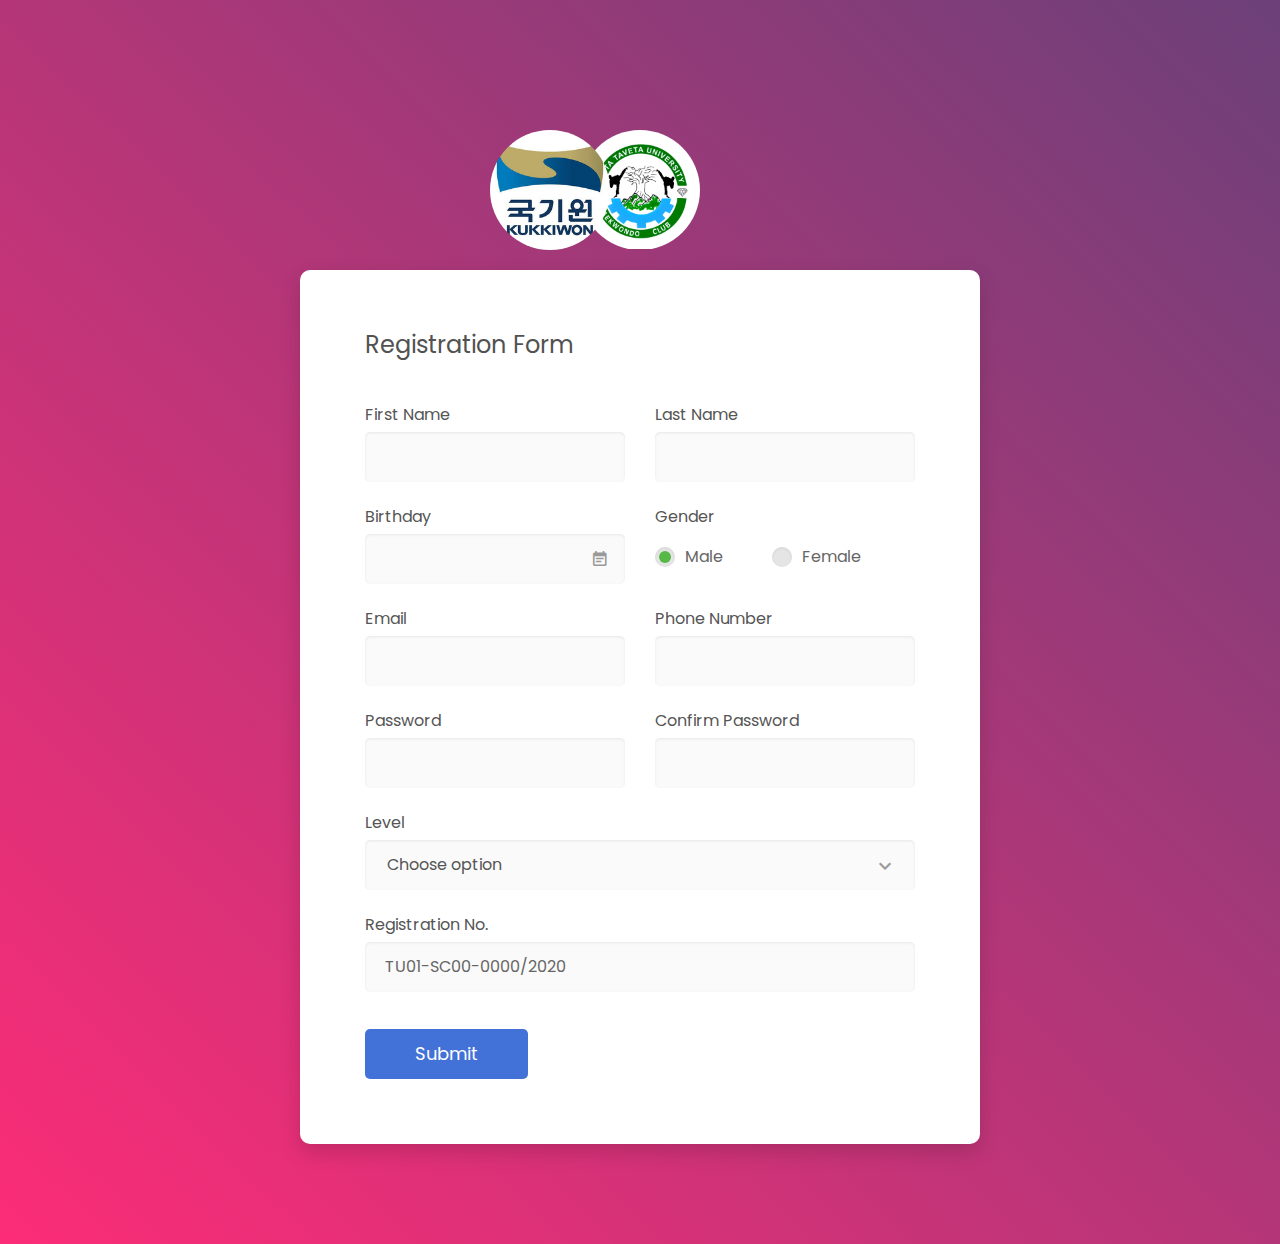
<file: signup.html>
<!DOCTYPE html>
<html lang="en">

<head>
    <!-- Required meta tags-->
    <meta charset="UTF-8">
    <meta name="viewport" content="width=device-width, initial-scale=1, shrink-to-fit=no">
    <meta name="description" content="Colorlib Templates">
    <meta name="author" content="Colorlib">
    <meta name="keywords" content="Colorlib Templates">

    <!-- Title Page-->
    <title>TTU Taekwondo</title>

    <!-- Icons font CSS-->
    <link href="assets/vendor/mdi-font/css/material-design-iconic-font.min.css" rel="stylesheet" media="all">
    <link href="assets/vendor/font-awesome-4.7/css/font-awesome.min.css" rel="stylesheet" media="all">
    <!-- Font special for pages-->
    <link
        href="https://fonts.googleapis.com/css?family=Poppins:100,100i,200,200i,300,300i,400,400i,500,500i,600,600i,700,700i,800,800i,900,900i"
        rel="stylesheet">

    <!-- Vendor CSS-->
    <link href="assets/vendor/select2/select2.min.css" rel="stylesheet" media="all">
    <link href="assets/vendor/datepicker/daterangepicker.css" rel="stylesheet" media="all">
    <!-- favicon -->
    <link rel="icon" type="image/png" href="assets/images/red-head-gear.png" />
    <!-- Main CSS-->
    <link href="assets/css/main.css" rel="stylesheet" media="all">
</head>

<body>
    <div class="page-wrapper bg-gra-02 p-t-130 p-b-100 font-poppins">
        <div class="wrapper wrapper--w680">
            <div style="margin-bottom: 20px;">
                <div class="login100-form-avatar" style="position: absolute; margin-left: 190px;">
                    <img src="assets/images/kukiwon.jpeg" alt="AVATAR">
                </div>
                <div class="login100-form-avatar" style=" z-index: 1;">
                    <img src="assets/images/avartar.jpg">
                </div>
            </div>
            <div class="card card-4">
                <div class="card-body">
                    <h2 class="title">Registration Form</h2>
                    <form action="insert.php" method="post">
                        <div class="row row-space">
                            <div class="col-2">
                                <div class="input-group">
                                    <label class="label">first name</label>
                                    <input class="input--style-4" type="text" name="first_name">
                                </div>
                            </div>
                            <div class="col-2">
                                <div class="input-group">
                                    <label class="label">last name</label>
                                    <input class="input--style-4" type="text" name="last_name">
                                </div>
                            </div>
                        </div>
                        <div class="row row-space">
                            <div class="col-2">
                                <div class="input-group">
                                    <label class="label">Birthday</label>
                                    <div class="input-group-icon">
                                        <input class="input--style-4 js-datepicker" type="text" name="birthday">
                                        <i class="zmdi zmdi-calendar-note input-icon js-btn-calendar"></i>
                                    </div>
                                </div>
                            </div>
                            <div class="col-2">
                                <div class="input-group">
                                    <label class="label">Gender</label>
                                    <div class="p-t-10">
                                        <label class="radio-container m-r-45">Male
                                            <input type="radio" checked="checked" name="gender">
                                            <span class="checkmark"></span>
                                        </label>
                                        <label class="radio-container">Female
                                            <input type="radio" name="gender">
                                            <span class="checkmark"></span>
                                        </label>
                                    </div>
                                </div>
                            </div>
                        </div>
                        <div class="row row-space">
                            <div class="col-2">
                                <div class="input-group">
                                    <label class="label">Email</label>
                                    <input class="input--style-4" type="email" name="email">
                                </div>
                            </div>
                            <div class="col-2">
                                <div class="input-group">
                                    <label class="label">Phone Number</label>
                                    <input class="input--style-4" type="text" name="phone">
                                </div>
                            </div>
                            <div class="col-2">
                                <div class="input-group">
                                    <label class="label">Password</label>
                                    <input class="input--style-4" type="password" name="password" required>
                                </div>
                            </div>
                            <div class="col-2">
                                <div class="input-group">
                                    <label class="label"> Confirm Password</label>
                                    <input class="input--style-4" type="password" name="cpassword" required>
                                </div>
                            </div>
                        </div>
                        <div class="input-group">
                            <label class="label">Level</label>
                            <div class="rs-select2 js-select-simple select--no-search">
                                <select name="Level">
                                    <option disabled="disabled" selected="selected">Choose option</option>
                                    <option>Beginner</option>
                                    <option>Itermediate</option>
                                    <option>Advance</option>
                                </select>
                                <div class="select-dropdown"></div>
                            </div>
                        </div>
                        <div class="input-group">
                            <label class="label">Registration No.</label>
                            <input class="input--style-4" type="text" name="registration_number" placeholder="TU01-SC00-0000/2020" required>
                        </div>
                        <div class="p-t-15 text-center">
                            <button class="btn btn--radius-2 btn--blue" type="submit">Submit</button>
                        </div>
                    </form>
                </div>
            </div>
        </div>
    </div>

    <!-- Jquery JS-->
    <script src="assets/vendor/jquery/jquery.min.js"></script>
    <!-- Vendor JS-->
    <script src="assets/vendor/select2/select2.min.js"></script>
    <script src="assets/vendor/datepicker/moment.min.js"></script>
    <script src="assets/vendor/datepicker/daterangepicker.js"></script>

    <!-- Main JS-->
    <script src="assets/js/global.js"></script>

</body><!-- This templates was made by Colorlib (https://colorlib.com) -->

</html>
<!-- end document-->
</file>
<file: assets/vendor/datepicker/daterangepicker.css>
.daterangepicker {
  position: absolute;
  color: inherit;
  background-color: #fff;
  border-radius: 4px;
  width: 278px;
  padding: 4px;
  margin-top: 1px;
  top: 100px;
  left: 20px;
  /* Calendars */ }
  .daterangepicker:before, .daterangepicker:after {
    position: absolute;
    display: inline-block;
    border-bottom-color: rgba(0, 0, 0, 0.2);
    content: ''; }
  .daterangepicker:before {
    top: -7px;
    border-right: 7px solid transparent;
    border-left: 7px solid transparent;
    border-bottom: 7px solid #ccc; }
  .daterangepicker:after {
    top: -6px;
    border-right: 6px solid transparent;
    border-bottom: 6px solid #fff;
    border-left: 6px solid transparent; }
  .daterangepicker.opensleft:before {
    right: 9px; }
  .daterangepicker.opensleft:after {
    right: 10px; }
  .daterangepicker.openscenter:before {
    left: 0;
    right: 0;
    width: 0;
    margin-left: auto;
    margin-right: auto; }
  .daterangepicker.openscenter:after {
    left: 0;
    right: 0;
    width: 0;
    margin-left: auto;
    margin-right: auto; }
  .daterangepicker.opensright:before {
    left: 9px; }
  .daterangepicker.opensright:after {
    left: 10px; }
  .daterangepicker.dropup {
    margin-top: -5px; }
    .daterangepicker.dropup:before {
      top: initial;
      bottom: -7px;
      border-bottom: initial;
      border-top: 7px solid #ccc; }
    .daterangepicker.dropup:after {
      top: initial;
      bottom: -6px;
      border-bottom: initial;
      border-top: 6px solid #fff; }
  .daterangepicker.dropdown-menu {
    max-width: none;
    z-index: 3001; }
  .daterangepicker.single .ranges, .daterangepicker.single .calendar {
    float: none; }
  .daterangepicker.show-calendar .calendar {
    display: block; }
  .daterangepicker .calendar {
    display: none;
    max-width: 270px;
    margin: 4px; }
    .daterangepicker .calendar.single .calendar-table {
      border: none; }
    .daterangepicker .calendar th, .daterangepicker .calendar td {
      white-space: nowrap;
      text-align: center;
      min-width: 32px; }
  .daterangepicker .calendar-table {
    border: 1px solid #fff;
    padding: 4px;
    border-radius: 4px;
    background-color: #fff; }
  .daterangepicker table {
    width: 100%;
    margin: 0; }
  .daterangepicker td, .daterangepicker th {
    text-align: center;
    width: 20px;
    height: 20px;
    border-radius: 4px;
    border: 1px solid transparent;
    white-space: nowrap;
    cursor: pointer; }
    .daterangepicker td.available:hover, .daterangepicker th.available:hover {
      background-color: #eee;
      border-color: transparent;
      color: inherit; }
    .daterangepicker td.week, .daterangepicker th.week {
      font-size: 80%;
      color: #ccc; }
  .daterangepicker td.off, .daterangepicker td.off.in-range, .daterangepicker td.off.start-date, .daterangepicker td.off.end-date {
    background-color: #fff;
    border-color: transparent;
    color: #999; }
  .daterangepicker td.in-range {
    background-color: #ebf4f8;
    border-color: transparent;
    color: #000;
    border-radius: 0; }
  .daterangepicker td.start-date {
    border-radius: 4px 0 0 4px; }
  .daterangepicker td.end-date {
    border-radius: 0 4px 4px 0; }
  .daterangepicker td.start-date.end-date {
    border-radius: 4px; }
  .daterangepicker td.active, .daterangepicker td.active:hover {
    background-color: #357ebd;
    border-color: transparent;
    color: #fff; }
  .daterangepicker th.month {
    width: auto; }
  .daterangepicker td.disabled, .daterangepicker option.disabled {
    color: #999;
    cursor: not-allowed;
    text-decoration: line-through; }
  .daterangepicker select.monthselect, .daterangepicker select.yearselect {
    font-size: 12px;
    padding: 1px;
    height: auto;
    margin: 0;
    cursor: default; }
  .daterangepicker select.monthselect {
    margin-right: 2%;
    width: 56%; }
  .daterangepicker select.yearselect {
    width: 40%; }
  .daterangepicker select.hourselect, .daterangepicker select.minuteselect, .daterangepicker select.secondselect, .daterangepicker select.ampmselect {
    width: 50px;
    margin-bottom: 0; }
  .daterangepicker .input-mini {
    border: 1px solid #ccc;
    border-radius: 4px;
    color: #555;
    height: 30px;
    line-height: 30px;
    display: block;
    vertical-align: middle;
    margin: 0 0 5px 0;
    padding: 0 6px 0 28px;
    width: 100%; }
    .daterangepicker .input-mini.active {
      border: 1px solid #08c;
      border-radius: 4px; }
  .daterangepicker .daterangepicker_input {
    position: relative; }
    .daterangepicker .daterangepicker_input i {
      position: absolute;
      left: 8px;
      top: 8px; }
  .daterangepicker.rtl .input-mini {
    padding-right: 28px;
    padding-left: 6px; }
  .daterangepicker.rtl .daterangepicker_input i {
    left: auto;
    right: 8px; }
  .daterangepicker .calendar-time {
    text-align: center;
    margin: 5px auto;
    line-height: 30px;
    position: relative;
    padding-left: 28px; }
    .daterangepicker .calendar-time select.disabled {
      color: #ccc;
      cursor: not-allowed; }

.ranges {
  font-size: 11px;
  float: none;
  margin: 4px;
  text-align: left; }
  .ranges ul {
    list-style: none;
    margin: 0 auto;
    padding: 0;
    width: 100%; }
  .ranges li {
    font-size: 13px;
    background-color: #f5f5f5;
    border: 1px solid #f5f5f5;
    border-radius: 4px;
    color: #08c;
    padding: 3px 12px;
    margin-bottom: 8px;
    cursor: pointer; }
    .ranges li:hover {
      background-color: #08c;
      border: 1px solid #08c;
      color: #fff; }
    .ranges li.active {
      background-color: #08c;
      border: 1px solid #08c;
      color: #fff; }

/*  Larger Screen Styling */
@media (min-width: 564px) {
  .daterangepicker {
    width: auto; }
    .daterangepicker .ranges ul {
      width: 160px; }
    .daterangepicker.single .ranges ul {
      width: 100%; }
    .daterangepicker.single .calendar.left {
      clear: none; }
    .daterangepicker.single.ltr .ranges, .daterangepicker.single.ltr .calendar {
      float: left; }
    .daterangepicker.single.rtl .ranges, .daterangepicker.single.rtl .calendar {
      float: right; }
    .daterangepicker.ltr {
      direction: ltr;
      text-align: left; }
      .daterangepicker.ltr .calendar.left {
        clear: left;
        margin-right: 0; }
        .daterangepicker.ltr .calendar.left .calendar-table {
          border-right: none;
          border-top-right-radius: 0;
          border-bottom-right-radius: 0; }
      .daterangepicker.ltr .calendar.right {
        margin-left: 0; }
        .daterangepicker.ltr .calendar.right .calendar-table {
          border-left: none;
          border-top-left-radius: 0;
          border-bottom-left-radius: 0; }
      .daterangepicker.ltr .left .daterangepicker_input {
        padding-right: 12px; }
      .daterangepicker.ltr .calendar.left .calendar-table {
        padding-right: 12px; }
      .daterangepicker.ltr .ranges, .daterangepicker.ltr .calendar {
        float: left; }
    .daterangepicker.rtl {
      direction: rtl;
      text-align: right; }
      .daterangepicker.rtl .calendar.left {
        clear: right;
        margin-left: 0; }
        .daterangepicker.rtl .calendar.left .calendar-table {
          border-left: none;
          border-top-left-radius: 0;
          border-bottom-left-radius: 0; }
      .daterangepicker.rtl .calendar.right {
        margin-right: 0; }
        .daterangepicker.rtl .calendar.right .calendar-table {
          border-right: none;
          border-top-right-radius: 0;
          border-bottom-right-radius: 0; }
      .daterangepicker.rtl .left .daterangepicker_input {
        padding-left: 12px; }
      .daterangepicker.rtl .calendar.left .calendar-table {
        padding-left: 12px; }
      .daterangepicker.rtl .ranges, .daterangepicker.rtl .calendar {
        text-align: right;
        float: right; } }
@media (min-width: 730px) {
  .daterangepicker .ranges {
    width: auto; }
  .daterangepicker.ltr .ranges {
    float: left; }
  .daterangepicker.rtl .ranges {
    float: right; }
  .daterangepicker .calendar.left {
    clear: none !important; } }
</file>
<file: assets/css/main.css>
/* ========================sign up */

/* ==========================================================================
   #FONT
   ========================================================================== */
   .font-robo {
    font-family: "Roboto", "Arial", "Helvetica Neue", sans-serif;
  }
  
  .font-poppins {
    font-family: "Poppins", "Arial", "Helvetica Neue", sans-serif;
  }
  
  /* ==========================================================================
     #GRID
     ========================================================================== */
  .row {
    display: -webkit-box;
    display: -webkit-flex;
    display: -moz-box;
    display: -ms-flexbox;
    display: flex;
    -webkit-flex-wrap: wrap;
    -ms-flex-wrap: wrap;
    flex-wrap: wrap;
  }
  * { 
    margin: 0;
    padding: 0;
    box-sizing: border-box;
}
  .row-space {
    -webkit-box-pack: justify;
    -webkit-justify-content: space-between;
    -moz-box-pack: justify;
    -ms-flex-pack: justify;
    justify-content: space-between;
  }
  
  .col-2 {
    width: -webkit-calc((100% - 30px) / 2);
    width: -moz-calc((100% - 30px) / 2);
    width: calc((100% - 30px) / 2);
  }
  
  @media (max-width: 767px) {
    .col-2 {
      width: 100%;
    }
  }
  
  /* ==========================================================================
     #BOX-SIZING
     ========================================================================== */
  /**
   * More sensible default box-sizing:
   * css-tricks.com/inheriting-box-sizing-probably-slightly-better-best-practice
   */
  html {
    -webkit-box-sizing: border-box;
    -moz-box-sizing: border-box;
    box-sizing: border-box;
  }
  
  * {
    padding: 0;
    margin: 0;
  }
  
  *, *:before, *:after {
    -webkit-box-sizing: inherit;
    -moz-box-sizing: inherit;
    box-sizing: inherit;
  }
  
  /* ==========================================================================
     #RESET
     ========================================================================== */
  /**
   * A very simple reset that sits on top of Normalize.css.
   */
  body,
  h1, h2, h3, h4, h5, h6,
  blockquote, p, pre,
  dl, dd, ol, ul,
  figure,
  hr,
  fieldset, legend {
    margin: 0;
    padding: 0;
  }
  
  /**
   * Remove trailing margins from nested lists.
   */
  li > ol,
  li > ul {
    margin-bottom: 0;
  }
  
  /**
   * Remove default table spacing.
   */
  table {
    border-collapse: collapse;
    border-spacing: 0;
  }
  
  /**
   * 1. Reset Chrome and Firefox behaviour which sets a `min-width: min-content;`
   *    on fieldsets.
   */
  fieldset {
    min-width: 0;
    /* [1] */
    border: 0;
  }
  
  button {
    outline: none;
    background: none;
    border: none;
  }
  
  /* ==========================================================================
     #PAGE WRAPPER
     ========================================================================== */
  .page-wrapper {
    min-height: 100vh;
  }
  
  body {
    font-family: "Poppins", "Arial", "Helvetica Neue", sans-serif;
    font-weight: 400;
    font-size: 14px;
  }
  
  h1, h2, h3, h4, h5, h6 {
    font-weight: 400;
  }
  
  h1 {
    font-size: 36px;
  }
  
  h2 {
    font-size: 30px;
  }
  
  h3 {
    font-size: 24px;
  }
  
  h4 {
    font-size: 18px;
  }
  
  h5 {
    font-size: 15px;
  }
  
  h6 {
    font-size: 13px;
  }
  
  /* ==========================================================================
     #BACKGROUND
     ========================================================================== */
  .bg-blue {
    background: #2c6ed5;
  }
  
  .bg-red {
    background: #fa4251;
  }
  
  .bg-gra-01 {
    background: -webkit-gradient(linear, left bottom, left top, from(#fbc2eb), to(#a18cd1));
    background: -webkit-linear-gradient(bottom, #fbc2eb 0%, #a18cd1 100%);
    background: -moz-linear-gradient(bottom, #fbc2eb 0%, #a18cd1 100%);
    background: -o-linear-gradient(bottom, #fbc2eb 0%, #a18cd1 100%);
    background: linear-gradient(to top, #fbc2eb 0%, #a18cd1 100%);
  }
  
  .bg-gra-02 {
    background: -webkit-gradient(linear, left bottom, right top, from(#fc2c77), to(#6c4079));
    background: -webkit-linear-gradient(bottom left, #fc2c77 0%, #6c4079 100%);
    background: -moz-linear-gradient(bottom left, #fc2c77 0%, #6c4079 100%);
    background: -o-linear-gradient(bottom left, #fc2c77 0%, #6c4079 100%);
    background: linear-gradient(to top right, #fc2c77 0%, #6c4079 100%);
  }
  
  /* ==========================================================================
     #SPACING
     ========================================================================== */
  .p-t-100 {
    padding-top: 100px;
  }
  
  .p-t-130 {
    padding-top: 130px;
  }
  
  .p-t-180 {
    padding-top: 180px;
  }
  
  .p-t-20 {
    padding-top: 20px;
  }
  
  .p-t-15 {
    padding-top: 15px;
  }
  
  .p-t-10 {
    padding-top: 10px;
  }
  
  .p-t-30 {
    padding-top: 30px;
  }
  
  .p-b-100 {
    padding-bottom: 100px;
  }
  
  .m-r-45 {
    margin-right: 45px;
  }
  
  /* ==========================================================================
     #WRAPPER
     ========================================================================== */
  .wrapper {
    margin: 0 auto;
  }
  
  .wrapper--w960 {
    max-width: 960px;
  }
  
  .wrapper--w780 {
    max-width: 780px;
  }
  
  .wrapper--w680 {
    max-width: 680px;
  }
  
  /* ==========================================================================
     #BUTTON
     ========================================================================== */
  .btn {
    display: inline-block;
    line-height: 50px;
    padding: 0 50px;
    -webkit-transition: all 0.4s ease;
    -o-transition: all 0.4s ease;
    -moz-transition: all 0.4s ease;
    transition: all 0.4s ease;<link rel="stylesheet" href="assets/images/red-head-gear.png">
    cursor: pointer;
    font-size: 18px;
    color: #fff;
    font-family: "Poppins", "Arial", "Helvetica Neue", sans-serif;
  }
  
  .btn--radius {
    -webkit-border-radius: 3px;
    -moz-border-radius: 3px;
    border-radius: 3px;
  }
  
  .btn--radius-2 {
    -webkit-border-radius: 5px;
    -moz-border-radius: 5px;
    border-radius: 5px;
  }
  
  .btn--pill {
    -webkit-border-radius: 20px;
    -moz-border-radius: 20px;
    border-radius: 20px;
  }
  
  .btn--green {
    background: #57b846;
  }
  
  .btn--green:hover {
    background: #4dae3c;
  }
  
  .btn--blue {
    background: #4272d7;
  }
  
  .btn--blue:hover {
    background: #3868cd;
  }
  
  /* ==========================================================================
     #DATE PICKER
     ========================================================================== */
  td.active {
    background-color: #2c6ed5;
  }
  
  input[type="date" i] {
    padding: 14px;
  }
  
  .table-condensed td, .table-condensed th {
    font-size: 14px;
    font-family: "Roboto", "Arial", "Helvetica Neue", sans-serif;
    font-weight: 400;
  }
  
  .daterangepicker td {
    width: 40px;
    height: 30px;
  }
  
  .daterangepicker {
    border: none;
    -webkit-box-shadow: 0px 8px 20px 0px rgba(0, 0, 0, 0.15);
    -moz-box-shadow: 0px 8px 20px 0px rgba(0, 0, 0, 0.15);
    box-shadow: 0px 8px 20px 0px rgba(0, 0, 0, 0.15);
    display: none;
    border: 1px solid #e0e0e0;
    margin-top: 5px;
  }
  
  .daterangepicker::after, .daterangepicker::before {
    display: none;
  }
  
  .daterangepicker thead tr th {
    padding: 10px 0;
  }
  
  .daterangepicker .table-condensed th select {
    border: 1px solid #ccc;
    -webkit-border-radius: 3px;
    -moz-border-radius: 3px;
    border-radius: 3px;
    font-size: 14px;
    padding: 5px;
    outline: none;
  }
  
  /* ==========================================================================
     #FORM
     ========================================================================== */
  input {
    outline: none;
    margin: 0;
    border: none;
    -webkit-box-shadow: none;
    -moz-box-shadow: none;
    box-shadow: none;
    width: 100%;
    font-size: 14px;
    font-family: inherit;
  }
  
  .input--style-4 {
    line-height: 50px;
    background: #fafafa;
    -webkit-box-shadow: inset 0px 1px 3px 0px rgba(0, 0, 0, 0.08);
    -moz-box-shadow: inset 0px 1px 3px 0px rgba(0, 0, 0, 0.08);
    box-shadow: inset 0px 1px 3px 0px rgba(0, 0, 0, 0.08);
    -webkit-border-radius: 5px;
    -moz-border-radius: 5px;
    border-radius: 5px;
    padding: 0 20px;
    font-size: 16px;
    color: #666;
    -webkit-transition: all 0.4s ease;
    -o-transition: all 0.4s ease;
    -moz-transition: all 0.4s ease;
    transition: all 0.4s ease;
  }
  
  .input--style-4::-webkit-input-placeholder {
    /* WebKit, Blink, Edge */
    color: #666;
  }
  
  .input--style-4:-moz-placeholder {
    /* Mozilla Firefox 4 to 18 */
    color: #666;
    opacity: 1;
  }
  
  .input--style-4::-moz-placeholder {
    /* Mozilla Firefox 19+ */
    color: #666;
    opacity: 1;
  }
  
  .input--style-4:-ms-input-placeholder {
    /* Internet Explorer 10-11 */
    color: #666;
  }
  
  .input--style-4:-ms-input-placeholder {
    /* Microsoft Edge */
    color: #666;
  }
  
  .label {
    font-size: 16px;
    color: #555;
    text-transform: capitalize;
    display: block;
    margin-bottom: 5px;
  }
  
  .radio-container {
    display: inline-block;
    position: relative;
    padding-left: 30px;
    cursor: pointer;
    font-size: 16px;
    color: #666;
    -webkit-user-select: none;
    -moz-user-select: none;
    -ms-user-select: none;
    user-select: none;
  }
  
  .radio-container input {
    position: absolute;
    opacity: 0;
    cursor: pointer;
  }
  
  .radio-container input:checked ~ .checkmark {
    background-color: #e5e5e5;
  }
  
  .radio-container input:checked ~ .checkmark:after {
    display: block;
  }
  
  .radio-container .checkmark:after {
    top: 50%;
    left: 50%;
    -webkit-transform: translate(-50%, -50%);
    -moz-transform: translate(-50%, -50%);
    -ms-transform: translate(-50%, -50%);
    -o-transform: translate(-50%, -50%);
    transform: translate(-50%, -50%);
    width: 12px;
    height: 12px;
    -webkit-border-radius: 50%;
    -moz-border-radius: 50%;
    border-radius: 50%;
    background: #57b846;
  }
  
  .checkmark {
    position: absolute;
    top: 50%;
    -webkit-transform: translateY(-50%);
    -moz-transform: translateY(-50%);
    -ms-transform: translateY(-50%);
    -o-transform: translateY(-50%);
    transform: translateY(-50%);
    left: 0;
    height: 20px;
    width: 20px;
    background-color: #e5e5e5;
    -webkit-border-radius: 50%;
    -moz-border-radius: 50%;
    border-radius: 50%;
    -webkit-box-shadow: inset 0px 1px 3px 0px rgba(0, 0, 0, 0.08);
    -moz-box-shadow: inset 0px 1px 3px 0px rgba(0, 0, 0, 0.08);
    box-shadow: inset 0px 1px 3px 0px rgba(0, 0, 0, 0.08);
  }
  
  .checkmark:after {
    content: "";
    position: absolute;
    display: none;
  }
  
  .input-group {
    position: relative;
    margin-bottom: 22px;
  }
  
  .input-group-icon {
    position: relative;
  }
  
  .input-icon {
    position: absolute;
    font-size: 18px;
    color: #999;
    right: 18px;
    top: 50%;
    -webkit-transform: translateY(-50%);
    -moz-transform: translateY(-50%);
    -ms-transform: translateY(-50%);
    -o-transform: translateY(-50%);
    transform: translateY(-50%);
    cursor: pointer;
  }
  
  /* ==========================================================================
     #SELECT2
     ========================================================================== */
  .select--no-search .select2-search {
    display: none !important;
  }
  
  .rs-select2 .select2-container {
    width: 100% !important;
    outline: none;
    background: #fafafa;
    -webkit-box-shadow: inset 0px 1px 3px 0px rgba(0, 0, 0, 0.08);
    -moz-box-shadow: inset 0px 1px 3px 0px rgba(0, 0, 0, 0.08);
    box-shadow: inset 0px 1px 3px 0px rgba(0, 0, 0, 0.08);
    -webkit-border-radius: 5px;
    -moz-border-radius: 5px;
    border-radius: 5px;
  }
  
  .rs-select2 .select2-container .select2-selection--single {
    outline: none;
    border: none;
    height: 50px;
    background: transparent;
  }
  
  .rs-select2 .select2-container .select2-selection--single .select2-selection__rendered {
    line-height: 50px;
    padding-left: 0;
    color: #555;
    font-size: 16px;
    font-family: inherit;
    padding-left: 22px;
    padding-right: 50px;
  }
  
  .rs-select2 .select2-container .select2-selection--single .select2-selection__arrow {
    height: 50px;
    right: 20px;
    display: -webkit-box;
    display: -webkit-flex;
    display: -moz-box;
    display: -ms-flexbox;
    display: flex;
    -webkit-box-pack: center;
    -webkit-justify-content: center;
    -moz-box-pack: center;
    -ms-flex-pack: center;
    justify-content: center;
    -webkit-box-align: center;
    -webkit-align-items: center;
    -moz-box-align: center;
    -ms-flex-align: center;
    align-items: center;
  }
  
  .rs-select2 .select2-container .select2-selection--single .select2-selection__arrow b {
    display: none;
  }
  
  .rs-select2 .select2-container .select2-selection--single .select2-selection__arrow:after {
    font-family: "Material-Design-Iconic-Font";
    content: '\f2f9';
    font-size: 24px;
    color: #999;
    -webkit-transition: all 0.4s ease;
    -o-transition: all 0.4s ease;
    -moz-transition: all 0.4s ease;
    transition: all 0.4s ease;
  }
  
  .rs-select2 .select2-container.select2-container--open .select2-selection--single .select2-selection__arrow::after {
    -webkit-transform: rotate(-180deg);
    -moz-transform: rotate(-180deg);
    -ms-transform: rotate(-180deg);
    -o-transform: rotate(-180deg);
    transform: rotate(-180deg);
  }
  
  .select2-container--open .select2-dropdown--below {
    border: none;
    -webkit-border-radius: 3px;
    -moz-border-radius: 3px;
    border-radius: 3px;
    -webkit-box-shadow: 0px 8px 20px 0px rgba(0, 0, 0, 0.15);
    -moz-box-shadow: 0px 8px 20px 0px rgba(0, 0, 0, 0.15);
    box-shadow: 0px 8px 20px 0px rgba(0, 0, 0, 0.15);
    border: 1px solid #e0e0e0;
    margin-top: 5px;
    overflow: hidden;
  }
  
  .select2-container--default .select2-results__option {
    padding-left: 22px;
  }
  
  /* ==========================================================================
     #TITLE
     ========================================================================== */
  .title {
    font-size: 24px;
    color: #525252;
    font-weight: 400;
    margin-bottom: 40px;
  }
  
  /* ==========================================================================
     #CARD
     ========================================================================== */
  .card {
    -webkit-border-radius: 3px;
    -moz-border-radius: 3px;
    border-radius: 3px;
    background: #fff;
  }
  
  .card-4 {
    background: #fff;
    -webkit-border-radius: 10px;
    -moz-border-radius: 10px;
    border-radius: 10px;
    -webkit-box-shadow: 0px 8px 20px 0px rgba(0, 0, 0, 0.15);
    -moz-box-shadow: 0px 8px 20px 0px rgba(0, 0, 0, 0.15);
    box-shadow: 0px 8px 20px 0px rgba(0, 0, 0, 0.15);
  }
  
  .card-4 .card-body {
    padding: 57px 65px;
    padding-bottom: 65px;
  }
  
  @media (max-width: 767px) {
    .card-4 .card-body {
      padding: 50px 40px;
    }
  }
  



/*//////////////////////////////////////////////////////////////////
[ FONT ]*/

@font-face {
  font-family: Montserrat-Regular;
  src: url('../fonts/montserrat/Montserrat-Regular.ttf'); 
}

@font-face {
  font-family: Montserrat-ExtraBold;
  src: url('../fonts/montserrat/Montserrat-ExtraBold.ttf'); 
}

@font-face {
  font-family: Montserrat-Bold;
  src: url('../fonts/montserrat/Montserrat-Bold.ttf'); 
}


/*//////////////////////////////////////////////////////////////////
[ RESTYLE TAG ]*/

* {
	margin: 0px; 
	padding: 0px; 
	box-sizing: border-box;
}

body, html {
	height: 100%;
	font-family: Montserrat-Regular, sans-serif;
}

/*---------------------------------------------*/
a {
	font-family: Montserrat-Regular;
	font-size: 14px;
	line-height: 1.7;
	color: #666666;
	margin: 0px;
	transition: all 0.4s;
	-webkit-transition: all 0.4s;
  -o-transition: all 0.4s;
  -moz-transition: all 0.4s;
}

a:focus {
	outline: none !important;
}

a:hover {
	text-decoration: none;
  color: #fff;
}

/*---------------------------------------------*/
h1,h2,h3,h4,h5,h6 {
	margin: 0px;
}

p {
	font-family: Montserrat-Regular;
	font-size: 14px;
	line-height: 1.7;
	color: #666666;
	margin: 0px;
}

ul, li {
	margin: 0px;
	list-style-type: none;
}


/*---------------------------------------------*/
input {
	outline: none;
	border: none;
}

textarea {
  outline: none;
  border: none;
}

textarea:focus, input:focus {
  border-color: transparent !important;
}

input:focus::-webkit-input-placeholder { color:transparent; }
input:focus:-moz-placeholder { color:transparent; }
input:focus::-moz-placeholder { color:transparent; }
input:focus:-ms-input-placeholder { color:transparent; }

textarea:focus::-webkit-input-placeholder { color:transparent; }
textarea:focus:-moz-placeholder { color:transparent; }
textarea:focus::-moz-placeholder { color:transparent; }
textarea:focus:-ms-input-placeholder { color:transparent; }

input::-webkit-input-placeholder { color: #999999; }
input:-moz-placeholder { color: #999999; }
input::-moz-placeholder { color: #999999; }
input:-ms-input-placeholder { color: #999999; }

textarea::-webkit-input-placeholder { color: #999999; }
textarea:-moz-placeholder { color: #999999; }
textarea::-moz-placeholder { color: #999999; }
textarea:-ms-input-placeholder { color: #999999; }

/*---------------------------------------------*/
button {
	outline: none !important;
	border: none;
	background: transparent;
}

button:hover {
	cursor: pointer;
}

iframe {
	border: none !important;
}


/*//////////////////////////////////////////////////////////////////
[ Utility ]*/
.txt1 {
  font-family: Montserrat-Regular;
  font-size: 16px;
  color: #cccccc;
  margin-top: 1px;
}

.bo1 {
  border-bottom: 1px solid #999999;
}

.hov1:hover {
  border-color: #d33f8d;
}


/*//////////////////////////////////////////////////////////////////
[ login ]*/

.limiter {
  width: 100%;
  margin: 0 auto;
}

.container-login100 {
  width: 100%;  
  min-height: 100vh;
  display: -webkit-box;
  display: -webkit-flex;
  display: -moz-box;
  display: -ms-flexbox;
  display: flex;
  flex-wrap: wrap;
  justify-content: center;
  align-items: center;
  padding: 15px;
  background-repeat: no-repeat;
  background-size: cover;
  background-position: center;
  
  position: relative;
  z-index: 1;
}

.container-login100::before {
  content: "";
  display: block;
  position: absolute;
  z-index: -1;
  width: 100%;
  height: 100%;
  top: 0;
  left: 0;
}

.wrap-login100 {
  width: 390px;
  background: transparent;
}



/*------------------------------------------------------------------
[  ]*/
.login100-form {
  width: 100%;
  display: -webkit-box;
  display: -webkit-flex;
  display: -moz-box;
  display: -ms-flexbox;
  display: flex;
  justify-content: space-between;
  flex-wrap: wrap;
}

.login100-form-title {
  font-family: Montserrat-ExtraBold;
  font-size: 24px;
  color: #fff;
  line-height: 1.2;
  text-align: center;

  width: 100%;
  display: block;
}

/*---------------------------------------------*/
.login100-form-avatar {
  width: 120px;
  height: 120px;
  border-radius: 50%;
  overflow: hidden;
  margin: 0 auto;
}
.login100-form-avatar img {
  width: 100%;
}


/*---------------------------------------------*/
.wrap-input100 {
  position: relative;
  width: 100%;
  z-index: 1;
}

.input100 {
  font-family: Montserrat-Bold;
  font-size: 15px;
  line-height: 1.2;
  color: #333333;

  display: block;
  width: 100%;
  background: #fff;
  height: 50px;
  border-radius: 25px;
  padding: 0 30px 0 53px;
}


/*------------------------------------------------------------------
[ Focus ]*/
.focus-input100 {
  display: block;
  position: absolute;
  border-radius: 25px;
  bottom: 0;
  left: 0;
  z-index: -1;
  width: 100%;
  height: 100%;
  box-shadow: 0px 0px 0px 0px;
  color: rgba(0,91,234, 0.6);
}

.input100:focus + .focus-input100 {
  -webkit-animation: anim-shadow 0.5s ease-in-out forwards;
  animation: anim-shadow 0.5s ease-in-out forwards;
}

@-webkit-keyframes anim-shadow {
  to {
    box-shadow: 0px 0px 80px 30px;
    opacity: 0;
  }
}

@keyframes anim-shadow {
  to {
    box-shadow: 0px 0px 80px 30px;
    opacity: 0;
  }
}

.symbol-input100 {
  font-size: 15px;
  color: #999999;

  display: -webkit-box;
  display: -webkit-flex;
  display: -moz-box;
  display: -ms-flexbox;
  display: flex;
  align-items: center;
  position: absolute;
  border-radius: 25px;
  bottom: 0;
  left: 0;
  width: 100%;
  height: 100%;
  padding-left: 30px;
  pointer-events: none;

  -webkit-transition: all 0.4s;
  -o-transition: all 0.4s;
  -moz-transition: all 0.4s;
  transition: all 0.4s;
}

.input100:focus + .focus-input100 + .symbol-input100 {
  color: #00c6fb;
  padding-left: 23px;
}


/*------------------------------------------------------------------
[ Button ]*/
.container-login100-form-btn {
  width: 100%;
  display: -webkit-box;
  display: -webkit-flex;
  display: -moz-box;
  display: -ms-flexbox;
  display: flex;
  flex-wrap: wrap;
  justify-content: center;
}

.login100-form-btn {
  font-family: Montserrat-Bold;
  font-size: 15px;
  line-height: 1.5;
  color: #e0e0e0;

  width: 100%;
  height: 50px;
  border-radius: 25px;
  background: #333333;
  display: -webkit-box;
  display: -webkit-flex;
  display: -moz-box;
  display: -ms-flexbox;
  display: flex;
  justify-content: center;
  align-items: center;
  padding: 0 25px;

  -webkit-transition: all 0.4s;
  -o-transition: all 0.4s;
  -moz-transition: all 0.4s;
  transition: all 0.4s;

  position: relative;
  z-index: 1;
}

.login100-form-btn::before {
  content: "";
  display: block;
  position: absolute;
  z-index: -1;
  width: 100%;
  height: 100%;
  border-radius: 25px;
  top: 0;
  left: 0;
  background: #005bea;
  background: -webkit-linear-gradient(left, #005bea, #00c6fb);
  background: -o-linear-gradient(left, #005bea, #00c6fb);
  background: -moz-linear-gradient(left, #005bea, #00c6fb);
  background: linear-gradient(left, #005bea, #00c6fb);
  -webkit-transition: all 0.4s;
  -o-transition: all 0.4s;
  -moz-transition: all 0.4s;
  transition: all 0.4s;
  opacity: 0;
}

.login100-form-btn:hover {
  background: transparent;
  color: #fff;
}

.login100-form-btn:hover:before {
  opacity: 1;
}

/*------------------------------------------------------------------
[ Button sign in with ]*/
.btn-face,
.btn-google {
  font-family: Raleway-Bold;
  font-size: 16px;
  line-height: 1.2;

  display: -webkit-box;
  display: -webkit-flex;
  display: -moz-box;
  display: -ms-flexbox;
  display: flex;
  justify-content: center;
  align-items: center;
  width: calc((100% - 10px) / 2);
  height: 40px;
  border-radius: 3px;
  border: 1px solid #e6e6e6;
  background-color: #fff;

  -webkit-transition: all 0.4s;
  -o-transition: all 0.4s;
  -moz-transition: all 0.4s;
  transition: all 0.4s;
}


.btn-face {
  color: #3b5998;
}

.btn-face i {
  font-size: 20px;
  margin-right: 10px;
  padding-bottom: 1px;
}

.btn-google {
  color: #555555;
}

.btn-google img {
  width: 19px;
  margin-right: 10px;
  padding-bottom: 1px;
}


.btn-face:hover,
.btn-google:hover {
  border-color: #d33f8d;
}



/*------------------------------------------------------------------
[ Alert validate ]*/

.validate-input {
  position: relative;
}

.alert-validate::before {
  content: attr(data-validate);
  position: absolute;
  max-width: 70%;
  background-color: white;
  border: 1px solid #c80000;
  border-radius: 14px;
  padding: 4px 25px 4px 10px;
  top: 50%;
  -webkit-transform: translateY(-50%);
  -moz-transform: translateY(-50%);
  -ms-transform: translateY(-50%);
  -o-transform: translateY(-50%);
  transform: translateY(-50%);
  right: 8px;
  pointer-events: none;

  font-family: Montserrat-Bold;
  color: #c80000;
  font-size: 13px;
  line-height: 1.4;
  text-align: left;

  visibility: hidden;
  opacity: 0;

  -webkit-transition: opacity 0.4s;
  -o-transition: opacity 0.4s;
  -moz-transition: opacity 0.4s;
  transition: opacity 0.4s;
}

.alert-validate::after {
  content: "\f06a";
  font-family: FontAwesome;
  display: block;
  position: absolute;
  color: #c80000;
  font-size: 15px;
  top: 50%;
  -webkit-transform: translateY(-50%);
  -moz-transform: translateY(-50%);
  -ms-transform: translateY(-50%);
  -o-transform: translateY(-50%);
  transform: translateY(-50%);
  right: 13px;
}

.alert-validate:hover:before {
  visibility: visible;
  opacity: 1;
}

@media (max-width: 992px) {
  .alert-validate::before {
    visibility: visible;
    opacity: 1;
  }
}

/*//////////////////////////////////////////////////////////////////
[ responsive ]*/

@media (max-width: 576px) {
  .wrap-login100 {
    padding-top: 80px;
    padding-left: 15px;
    padding-right: 15px;
  }
}
</file>
<file: assets/vendor/mdi-font/css/material-design-iconic-font.min.css>
@font-face{font-family:Material-Design-Iconic-Font;src:url(../fonts/Material-Design-Iconic-Font.woff2?v=2.2.0) format('woff2'),url(../fonts/Material-Design-Iconic-Font.woff?v=2.2.0) format('woff'),url(../fonts/Material-Design-Iconic-Font.ttf?v=2.2.0) format('truetype')}.zmdi{display:inline-block;font:normal normal normal 14px/1 'Material-Design-Iconic-Font';font-size:inherit;text-rendering:auto;-webkit-font-smoothing:antialiased;-moz-osx-font-smoothing:grayscale}.zmdi-hc-lg{font-size:1.33333333em;line-height:.75em;vertical-align:-15%}.zmdi-hc-2x{font-size:2em}.zmdi-hc-3x{font-size:3em}.zmdi-hc-4x{font-size:4em}.zmdi-hc-5x{font-size:5em}.zmdi-hc-fw{width:1.28571429em;text-align:center}.zmdi-hc-ul{padding-left:0;margin-left:2.14285714em;list-style-type:none}.zmdi-hc-ul>li{position:relative}.zmdi-hc-li{position:absolute;left:-2.14285714em;width:2.14285714em;top:.14285714em;text-align:center}.zmdi-hc-li.zmdi-hc-lg{left:-1.85714286em}.zmdi-hc-border{padding:.1em .25em;border:solid .1em #9e9e9e;border-radius:2px}.zmdi-hc-border-circle{padding:.1em .25em;border:solid .1em #9e9e9e;border-radius:50%}.zmdi.pull-left{float:left;margin-right:.15em}.zmdi.pull-right{float:right;margin-left:.15em}.zmdi-hc-spin{-webkit-animation:zmdi-spin 1.5s infinite linear;animation:zmdi-spin 1.5s infinite linear}.zmdi-hc-spin-reverse{-webkit-animation:zmdi-spin-reverse 1.5s infinite linear;animation:zmdi-spin-reverse 1.5s infinite linear}@-webkit-keyframes zmdi-spin{0%{-webkit-transform:rotate(0deg);transform:rotate(0deg)}100%{-webkit-transform:rotate(359deg);transform:rotate(359deg)}}@keyframes zmdi-spin{0%{-webkit-transform:rotate(0deg);transform:rotate(0deg)}100%{-webkit-transform:rotate(359deg);transform:rotate(359deg)}}@-webkit-keyframes zmdi-spin-reverse{0%{-webkit-transform:rotate(0deg);transform:rotate(0deg)}100%{-webkit-transform:rotate(-359deg);transform:rotate(-359deg)}}@keyframes zmdi-spin-reverse{0%{-webkit-transform:rotate(0deg);transform:rotate(0deg)}100%{-webkit-transform:rotate(-359deg);transform:rotate(-359deg)}}.zmdi-hc-rotate-90{-webkit-transform:rotate(90deg);-ms-transform:rotate(90deg);transform:rotate(90deg)}.zmdi-hc-rotate-180{-webkit-transform:rotate(180deg);-ms-transform:rotate(180deg);transform:rotate(180deg)}.zmdi-hc-rotate-270{-webkit-transform:rotate(270deg);-ms-transform:rotate(270deg);transform:rotate(270deg)}.zmdi-hc-flip-horizontal{-webkit-transform:scale(-1,1);-ms-transform:scale(-1,1);transform:scale(-1,1)}.zmdi-hc-flip-vertical{-webkit-transform:scale(1,-1);-ms-transform:scale(1,-1);transform:scale(1,-1)}.zmdi-hc-stack{position:relative;display:inline-block;width:2em;height:2em;line-height:2em;vertical-align:middle}.zmdi-hc-stack-1x,.zmdi-hc-stack-2x{position:absolute;left:0;width:100%;text-align:center}.zmdi-hc-stack-1x{line-height:inherit}.zmdi-hc-stack-2x{font-size:2em}.zmdi-hc-inverse{color:#fff}.zmdi-3d-rotation:before{content:'\f101'}.zmdi-airplane-off:before{content:'\f102'}.zmdi-airplane:before{content:'\f103'}.zmdi-album:before{content:'\f104'}.zmdi-archive:before{content:'\f105'}.zmdi-assignment-account:before{content:'\f106'}.zmdi-assignment-alert:before{content:'\f107'}.zmdi-assignment-check:before{content:'\f108'}.zmdi-assignment-o:before{content:'\f109'}.zmdi-assignment-return:before{content:'\f10a'}.zmdi-assignment-returned:before{content:'\f10b'}.zmdi-assignment:before{content:'\f10c'}.zmdi-attachment-alt:before{content:'\f10d'}.zmdi-attachment:before{content:'\f10e'}.zmdi-audio:before{content:'\f10f'}.zmdi-badge-check:before{content:'\f110'}.zmdi-balance-wallet:before{content:'\f111'}.zmdi-balance:before{content:'\f112'}.zmdi-battery-alert:before{content:'\f113'}.zmdi-battery-flash:before{content:'\f114'}.zmdi-battery-unknown:before{content:'\f115'}.zmdi-battery:before{content:'\f116'}.zmdi-bike:before{content:'\f117'}.zmdi-block-alt:before{content:'\f118'}.zmdi-block:before{content:'\f119'}.zmdi-boat:before{content:'\f11a'}.zmdi-book-image:before{content:'\f11b'}.zmdi-book:before{content:'\f11c'}.zmdi-bookmark-outline:before{content:'\f11d'}.zmdi-bookmark:before{content:'\f11e'}.zmdi-brush:before{content:'\f11f'}.zmdi-bug:before{content:'\f120'}.zmdi-bus:before{content:'\f121'}.zmdi-cake:before{content:'\f122'}.zmdi-car-taxi:before{content:'\f123'}.zmdi-car-wash:before{content:'\f124'}.zmdi-car:before{content:'\f125'}.zmdi-card-giftcard:before{content:'\f126'}.zmdi-card-membership:before{content:'\f127'}.zmdi-card-travel:before{content:'\f128'}.zmdi-card:before{content:'\f129'}.zmdi-case-check:before{content:'\f12a'}.zmdi-case-download:before{content:'\f12b'}.zmdi-case-play:before{content:'\f12c'}.zmdi-case:before{content:'\f12d'}.zmdi-cast-connected:before{content:'\f12e'}.zmdi-cast:before{content:'\f12f'}.zmdi-chart-donut:before{content:'\f130'}.zmdi-chart:before{content:'\f131'}.zmdi-city-alt:before{content:'\f132'}.zmdi-city:before{content:'\f133'}.zmdi-close-circle-o:before{content:'\f134'}.zmdi-close-circle:before{content:'\f135'}.zmdi-close:before{content:'\f136'}.zmdi-cocktail:before{content:'\f137'}.zmdi-code-setting:before{content:'\f138'}.zmdi-code-smartphone:before{content:'\f139'}.zmdi-code:before{content:'\f13a'}.zmdi-coffee:before{content:'\f13b'}.zmdi-collection-bookmark:before{content:'\f13c'}.zmdi-collection-case-play:before{content:'\f13d'}.zmdi-collection-folder-image:before{content:'\f13e'}.zmdi-collection-image-o:before{content:'\f13f'}.zmdi-collection-image:before{content:'\f140'}.zmdi-collection-item-1:before{content:'\f141'}.zmdi-collection-item-2:before{content:'\f142'}.zmdi-collection-item-3:before{content:'\f143'}.zmdi-collection-item-4:before{content:'\f144'}.zmdi-collection-item-5:before{content:'\f145'}.zmdi-collection-item-6:before{content:'\f146'}.zmdi-collection-item-7:before{content:'\f147'}.zmdi-collection-item-8:before{content:'\f148'}.zmdi-collection-item-9-plus:before{content:'\f149'}.zmdi-collection-item-9:before{content:'\f14a'}.zmdi-collection-item:before{content:'\f14b'}.zmdi-collection-music:before{content:'\f14c'}.zmdi-collection-pdf:before{content:'\f14d'}.zmdi-collection-plus:before{content:'\f14e'}.zmdi-collection-speaker:before{content:'\f14f'}.zmdi-collection-text:before{content:'\f150'}.zmdi-collection-video:before{content:'\f151'}.zmdi-compass:before{content:'\f152'}.zmdi-cutlery:before{content:'\f153'}.zmdi-delete:before{content:'\f154'}.zmdi-dialpad:before{content:'\f155'}.zmdi-dns:before{content:'\f156'}.zmdi-drink:before{content:'\f157'}.zmdi-edit:before{content:'\f158'}.zmdi-email-open:before{content:'\f159'}.zmdi-email:before{content:'\f15a'}.zmdi-eye-off:before{content:'\f15b'}.zmdi-eye:before{content:'\f15c'}.zmdi-eyedropper:before{content:'\f15d'}.zmdi-favorite-outline:before{content:'\f15e'}.zmdi-favorite:before{content:'\f15f'}.zmdi-filter-list:before{content:'\f160'}.zmdi-fire:before{content:'\f161'}.zmdi-flag:before{content:'\f162'}.zmdi-flare:before{content:'\f163'}.zmdi-flash-auto:before{content:'\f164'}.zmdi-flash-off:before{content:'\f165'}.zmdi-flash:before{content:'\f166'}.zmdi-flip:before{content:'\f167'}.zmdi-flower-alt:before{content:'\f168'}.zmdi-flower:before{content:'\f169'}.zmdi-font:before{content:'\f16a'}.zmdi-fullscreen-alt:before{content:'\f16b'}.zmdi-fullscreen-exit:before{content:'\f16c'}.zmdi-fullscreen:before{content:'\f16d'}.zmdi-functions:before{content:'\f16e'}.zmdi-gas-station:before{content:'\f16f'}.zmdi-gesture:before{content:'\f170'}.zmdi-globe-alt:before{content:'\f171'}.zmdi-globe-lock:before{content:'\f172'}.zmdi-globe:before{content:'\f173'}.zmdi-graduation-cap:before{content:'\f174'}.zmdi-home:before{content:'\f175'}.zmdi-hospital-alt:before{content:'\f176'}.zmdi-hospital:before{content:'\f177'}.zmdi-hotel:before{content:'\f178'}.zmdi-hourglass-alt:before{content:'\f179'}.zmdi-hourglass-outline:before{content:'\f17a'}.zmdi-hourglass:before{content:'\f17b'}.zmdi-http:before{content:'\f17c'}.zmdi-image-alt:before{content:'\f17d'}.zmdi-image-o:before{content:'\f17e'}.zmdi-image:before{content:'\f17f'}.zmdi-inbox:before{content:'\f180'}.zmdi-invert-colors-off:before{content:'\f181'}.zmdi-invert-colors:before{content:'\f182'}.zmdi-key:before{content:'\f183'}.zmdi-label-alt-outline:before{content:'\f184'}.zmdi-label-alt:before{content:'\f185'}.zmdi-label-heart:before{content:'\f186'}.zmdi-label:before{content:'\f187'}.zmdi-labels:before{content:'\f188'}.zmdi-lamp:before{content:'\f189'}.zmdi-landscape:before{content:'\f18a'}.zmdi-layers-off:before{content:'\f18b'}.zmdi-layers:before{content:'\f18c'}.zmdi-library:before{content:'\f18d'}.zmdi-link:before{content:'\f18e'}.zmdi-lock-open:before{content:'\f18f'}.zmdi-lock-outline:before{content:'\f190'}.zmdi-lock:before{content:'\f191'}.zmdi-mail-reply-all:before{content:'\f192'}.zmdi-mail-reply:before{content:'\f193'}.zmdi-mail-send:before{content:'\f194'}.zmdi-mall:before{content:'\f195'}.zmdi-map:before{content:'\f196'}.zmdi-menu:before{content:'\f197'}.zmdi-money-box:before{content:'\f198'}.zmdi-money-off:before{content:'\f199'}.zmdi-money:before{content:'\f19a'}.zmdi-more-vert:before{content:'\f19b'}.zmdi-more:before{content:'\f19c'}.zmdi-movie-alt:before{content:'\f19d'}.zmdi-movie:before{content:'\f19e'}.zmdi-nature-people:before{content:'\f19f'}.zmdi-nature:before{content:'\f1a0'}.zmdi-navigation:before{content:'\f1a1'}.zmdi-open-in-browser:before{content:'\f1a2'}.zmdi-open-in-new:before{content:'\f1a3'}.zmdi-palette:before{content:'\f1a4'}.zmdi-parking:before{content:'\f1a5'}.zmdi-pin-account:before{content:'\f1a6'}.zmdi-pin-assistant:before{content:'\f1a7'}.zmdi-pin-drop:before{content:'\f1a8'}.zmdi-pin-help:before{content:'\f1a9'}.zmdi-pin-off:before{content:'\f1aa'}.zmdi-pin:before{content:'\f1ab'}.zmdi-pizza:before{content:'\f1ac'}.zmdi-plaster:before{content:'\f1ad'}.zmdi-power-setting:before{content:'\f1ae'}.zmdi-power:before{content:'\f1af'}.zmdi-print:before{content:'\f1b0'}.zmdi-puzzle-piece:before{content:'\f1b1'}.zmdi-quote:before{content:'\f1b2'}.zmdi-railway:before{content:'\f1b3'}.zmdi-receipt:before{content:'\f1b4'}.zmdi-refresh-alt:before{content:'\f1b5'}.zmdi-refresh-sync-alert:before{content:'\f1b6'}.zmdi-refresh-sync-off:before{content:'\f1b7'}.zmdi-refresh-sync:before{content:'\f1b8'}.zmdi-refresh:before{content:'\f1b9'}.zmdi-roller:before{content:'\f1ba'}.zmdi-ruler:before{content:'\f1bb'}.zmdi-scissors:before{content:'\f1bc'}.zmdi-screen-rotation-lock:before{content:'\f1bd'}.zmdi-screen-rotation:before{content:'\f1be'}.zmdi-search-for:before{content:'\f1bf'}.zmdi-search-in-file:before{content:'\f1c0'}.zmdi-search-in-page:before{content:'\f1c1'}.zmdi-search-replace:before{content:'\f1c2'}.zmdi-search:before{content:'\f1c3'}.zmdi-seat:before{content:'\f1c4'}.zmdi-settings-square:before{content:'\f1c5'}.zmdi-settings:before{content:'\f1c6'}.zmdi-shield-check:before{content:'\f1c7'}.zmdi-shield-security:before{content:'\f1c8'}.zmdi-shopping-basket:before{content:'\f1c9'}.zmdi-shopping-cart-plus:before{content:'\f1ca'}.zmdi-shopping-cart:before{content:'\f1cb'}.zmdi-sign-in:before{content:'\f1cc'}.zmdi-sort-amount-asc:before{content:'\f1cd'}.zmdi-sort-amount-desc:before{content:'\f1ce'}.zmdi-sort-asc:before{content:'\f1cf'}.zmdi-sort-desc:before{content:'\f1d0'}.zmdi-spellcheck:before{content:'\f1d1'}.zmdi-storage:before{content:'\f1d2'}.zmdi-store-24:before{content:'\f1d3'}.zmdi-store:before{content:'\f1d4'}.zmdi-subway:before{content:'\f1d5'}.zmdi-sun:before{content:'\f1d6'}.zmdi-tab-unselected:before{content:'\f1d7'}.zmdi-tab:before{content:'\f1d8'}.zmdi-tag-close:before{content:'\f1d9'}.zmdi-tag-more:before{content:'\f1da'}.zmdi-tag:before{content:'\f1db'}.zmdi-thumb-down:before{content:'\f1dc'}.zmdi-thumb-up-down:before{content:'\f1dd'}.zmdi-thumb-up:before{content:'\f1de'}.zmdi-ticket-star:before{content:'\f1df'}.zmdi-toll:before{content:'\f1e0'}.zmdi-toys:before{content:'\f1e1'}.zmdi-traffic:before{content:'\f1e2'}.zmdi-translate:before{content:'\f1e3'}.zmdi-triangle-down:before{content:'\f1e4'}.zmdi-triangle-up:before{content:'\f1e5'}.zmdi-truck:before{content:'\f1e6'}.zmdi-turning-sign:before{content:'\f1e7'}.zmdi-wallpaper:before{content:'\f1e8'}.zmdi-washing-machine:before{content:'\f1e9'}.zmdi-window-maximize:before{content:'\f1ea'}.zmdi-window-minimize:before{content:'\f1eb'}.zmdi-window-restore:before{content:'\f1ec'}.zmdi-wrench:before{content:'\f1ed'}.zmdi-zoom-in:before{content:'\f1ee'}.zmdi-zoom-out:before{content:'\f1ef'}.zmdi-alert-circle-o:before{content:'\f1f0'}.zmdi-alert-circle:before{content:'\f1f1'}.zmdi-alert-octagon:before{content:'\f1f2'}.zmdi-alert-polygon:before{content:'\f1f3'}.zmdi-alert-triangle:before{content:'\f1f4'}.zmdi-help-outline:before{content:'\f1f5'}.zmdi-help:before{content:'\f1f6'}.zmdi-info-outline:before{content:'\f1f7'}.zmdi-info:before{content:'\f1f8'}.zmdi-notifications-active:before{content:'\f1f9'}.zmdi-notifications-add:before{content:'\f1fa'}.zmdi-notifications-none:before{content:'\f1fb'}.zmdi-notifications-off:before{content:'\f1fc'}.zmdi-notifications-paused:before{content:'\f1fd'}.zmdi-notifications:before{content:'\f1fe'}.zmdi-account-add:before{content:'\f1ff'}.zmdi-account-box-mail:before{content:'\f200'}.zmdi-account-box-o:before{content:'\f201'}.zmdi-account-box-phone:before{content:'\f202'}.zmdi-account-box:before{content:'\f203'}.zmdi-account-calendar:before{content:'\f204'}.zmdi-account-circle:before{content:'\f205'}.zmdi-account-o:before{content:'\f206'}.zmdi-account:before{content:'\f207'}.zmdi-accounts-add:before{content:'\f208'}.zmdi-accounts-alt:before{content:'\f209'}.zmdi-accounts-list-alt:before{content:'\f20a'}.zmdi-accounts-list:before{content:'\f20b'}.zmdi-accounts-outline:before{content:'\f20c'}.zmdi-accounts:before{content:'\f20d'}.zmdi-face:before{content:'\f20e'}.zmdi-female:before{content:'\f20f'}.zmdi-male-alt:before{content:'\f210'}.zmdi-male-female:before{content:'\f211'}.zmdi-male:before{content:'\f212'}.zmdi-mood-bad:before{content:'\f213'}.zmdi-mood:before{content:'\f214'}.zmdi-run:before{content:'\f215'}.zmdi-walk:before{content:'\f216'}.zmdi-cloud-box:before{content:'\f217'}.zmdi-cloud-circle:before{content:'\f218'}.zmdi-cloud-done:before{content:'\f219'}.zmdi-cloud-download:before{content:'\f21a'}.zmdi-cloud-off:before{content:'\f21b'}.zmdi-cloud-outline-alt:before{content:'\f21c'}.zmdi-cloud-outline:before{content:'\f21d'}.zmdi-cloud-upload:before{content:'\f21e'}.zmdi-cloud:before{content:'\f21f'}.zmdi-download:before{content:'\f220'}.zmdi-file-plus:before{content:'\f221'}.zmdi-file-text:before{content:'\f222'}.zmdi-file:before{content:'\f223'}.zmdi-folder-outline:before{content:'\f224'}.zmdi-folder-person:before{content:'\f225'}.zmdi-folder-star-alt:before{content:'\f226'}.zmdi-folder-star:before{content:'\f227'}.zmdi-folder:before{content:'\f228'}.zmdi-gif:before{content:'\f229'}.zmdi-upload:before{content:'\f22a'}.zmdi-border-all:before{content:'\f22b'}.zmdi-border-bottom:before{content:'\f22c'}.zmdi-border-clear:before{content:'\f22d'}.zmdi-border-color:before{content:'\f22e'}.zmdi-border-horizontal:before{content:'\f22f'}.zmdi-border-inner:before{content:'\f230'}.zmdi-border-left:before{content:'\f231'}.zmdi-border-outer:before{content:'\f232'}.zmdi-border-right:before{content:'\f233'}.zmdi-border-style:before{content:'\f234'}.zmdi-border-top:before{content:'\f235'}.zmdi-border-vertical:before{content:'\f236'}.zmdi-copy:before{content:'\f237'}.zmdi-crop:before{content:'\f238'}.zmdi-format-align-center:before{content:'\f239'}.zmdi-format-align-justify:before{content:'\f23a'}.zmdi-format-align-left:before{content:'\f23b'}.zmdi-format-align-right:before{content:'\f23c'}.zmdi-format-bold:before{content:'\f23d'}.zmdi-format-clear-all:before{content:'\f23e'}.zmdi-format-clear:before{content:'\f23f'}.zmdi-format-color-fill:before{content:'\f240'}.zmdi-format-color-reset:before{content:'\f241'}.zmdi-format-color-text:before{content:'\f242'}.zmdi-format-indent-decrease:before{content:'\f243'}.zmdi-format-indent-increase:before{content:'\f244'}.zmdi-format-italic:before{content:'\f245'}.zmdi-format-line-spacing:before{content:'\f246'}.zmdi-format-list-bulleted:before{content:'\f247'}.zmdi-format-list-numbered:before{content:'\f248'}.zmdi-format-ltr:before{content:'\f249'}.zmdi-format-rtl:before{content:'\f24a'}.zmdi-format-size:before{content:'\f24b'}.zmdi-format-strikethrough-s:before{content:'\f24c'}.zmdi-format-strikethrough:before{content:'\f24d'}.zmdi-format-subject:before{content:'\f24e'}.zmdi-format-underlined:before{content:'\f24f'}.zmdi-format-valign-bottom:before{content:'\f250'}.zmdi-format-valign-center:before{content:'\f251'}.zmdi-format-valign-top:before{content:'\f252'}.zmdi-redo:before{content:'\f253'}.zmdi-select-all:before{content:'\f254'}.zmdi-space-bar:before{content:'\f255'}.zmdi-text-format:before{content:'\f256'}.zmdi-transform:before{content:'\f257'}.zmdi-undo:before{content:'\f258'}.zmdi-wrap-text:before{content:'\f259'}.zmdi-comment-alert:before{content:'\f25a'}.zmdi-comment-alt-text:before{content:'\f25b'}.zmdi-comment-alt:before{content:'\f25c'}.zmdi-comment-edit:before{content:'\f25d'}.zmdi-comment-image:before{content:'\f25e'}.zmdi-comment-list:before{content:'\f25f'}.zmdi-comment-more:before{content:'\f260'}.zmdi-comment-outline:before{content:'\f261'}.zmdi-comment-text-alt:before{content:'\f262'}.zmdi-comment-text:before{content:'\f263'}.zmdi-comment-video:before{content:'\f264'}.zmdi-comment:before{content:'\f265'}.zmdi-comments:before{content:'\f266'}.zmdi-check-all:before{content:'\f267'}.zmdi-check-circle-u:before{content:'\f268'}.zmdi-check-circle:before{content:'\f269'}.zmdi-check-square:before{content:'\f26a'}.zmdi-check:before{content:'\f26b'}.zmdi-circle-o:before{content:'\f26c'}.zmdi-circle:before{content:'\f26d'}.zmdi-dot-circle-alt:before{content:'\f26e'}.zmdi-dot-circle:before{content:'\f26f'}.zmdi-minus-circle-outline:before{content:'\f270'}.zmdi-minus-circle:before{content:'\f271'}.zmdi-minus-square:before{content:'\f272'}.zmdi-minus:before{content:'\f273'}.zmdi-plus-circle-o-duplicate:before{content:'\f274'}.zmdi-plus-circle-o:before{content:'\f275'}.zmdi-plus-circle:before{content:'\f276'}.zmdi-plus-square:before{content:'\f277'}.zmdi-plus:before{content:'\f278'}.zmdi-square-o:before{content:'\f279'}.zmdi-star-circle:before{content:'\f27a'}.zmdi-star-half:before{content:'\f27b'}.zmdi-star-outline:before{content:'\f27c'}.zmdi-star:before{content:'\f27d'}.zmdi-bluetooth-connected:before{content:'\f27e'}.zmdi-bluetooth-off:before{content:'\f27f'}.zmdi-bluetooth-search:before{content:'\f280'}.zmdi-bluetooth-setting:before{content:'\f281'}.zmdi-bluetooth:before{content:'\f282'}.zmdi-camera-add:before{content:'\f283'}.zmdi-camera-alt:before{content:'\f284'}.zmdi-camera-bw:before{content:'\f285'}.zmdi-camera-front:before{content:'\f286'}.zmdi-camera-mic:before{content:'\f287'}.zmdi-camera-party-mode:before{content:'\f288'}.zmdi-camera-rear:before{content:'\f289'}.zmdi-camera-roll:before{content:'\f28a'}.zmdi-camera-switch:before{content:'\f28b'}.zmdi-camera:before{content:'\f28c'}.zmdi-card-alert:before{content:'\f28d'}.zmdi-card-off:before{content:'\f28e'}.zmdi-card-sd:before{content:'\f28f'}.zmdi-card-sim:before{content:'\f290'}.zmdi-desktop-mac:before{content:'\f291'}.zmdi-desktop-windows:before{content:'\f292'}.zmdi-device-hub:before{content:'\f293'}.zmdi-devices-off:before{content:'\f294'}.zmdi-devices:before{content:'\f295'}.zmdi-dock:before{content:'\f296'}.zmdi-floppy:before{content:'\f297'}.zmdi-gamepad:before{content:'\f298'}.zmdi-gps-dot:before{content:'\f299'}.zmdi-gps-off:before{content:'\f29a'}.zmdi-gps:before{content:'\f29b'}.zmdi-headset-mic:before{content:'\f29c'}.zmdi-headset:before{content:'\f29d'}.zmdi-input-antenna:before{content:'\f29e'}.zmdi-input-composite:before{content:'\f29f'}.zmdi-input-hdmi:before{content:'\f2a0'}.zmdi-input-power:before{content:'\f2a1'}.zmdi-input-svideo:before{content:'\f2a2'}.zmdi-keyboard-hide:before{content:'\f2a3'}.zmdi-keyboard:before{content:'\f2a4'}.zmdi-laptop-chromebook:before{content:'\f2a5'}.zmdi-laptop-mac:before{content:'\f2a6'}.zmdi-laptop:before{content:'\f2a7'}.zmdi-mic-off:before{content:'\f2a8'}.zmdi-mic-outline:before{content:'\f2a9'}.zmdi-mic-setting:before{content:'\f2aa'}.zmdi-mic:before{content:'\f2ab'}.zmdi-mouse:before{content:'\f2ac'}.zmdi-network-alert:before{content:'\f2ad'}.zmdi-network-locked:before{content:'\f2ae'}.zmdi-network-off:before{content:'\f2af'}.zmdi-network-outline:before{content:'\f2b0'}.zmdi-network-setting:before{content:'\f2b1'}.zmdi-network:before{content:'\f2b2'}.zmdi-phone-bluetooth:before{content:'\f2b3'}.zmdi-phone-end:before{content:'\f2b4'}.zmdi-phone-forwarded:before{content:'\f2b5'}.zmdi-phone-in-talk:before{content:'\f2b6'}.zmdi-phone-locked:before{content:'\f2b7'}.zmdi-phone-missed:before{content:'\f2b8'}.zmdi-phone-msg:before{content:'\f2b9'}.zmdi-phone-paused:before{content:'\f2ba'}.zmdi-phone-ring:before{content:'\f2bb'}.zmdi-phone-setting:before{content:'\f2bc'}.zmdi-phone-sip:before{content:'\f2bd'}.zmdi-phone:before{content:'\f2be'}.zmdi-portable-wifi-changes:before{content:'\f2bf'}.zmdi-portable-wifi-off:before{content:'\f2c0'}.zmdi-portable-wifi:before{content:'\f2c1'}.zmdi-radio:before{content:'\f2c2'}.zmdi-reader:before{content:'\f2c3'}.zmdi-remote-control-alt:before{content:'\f2c4'}.zmdi-remote-control:before{content:'\f2c5'}.zmdi-router:before{content:'\f2c6'}.zmdi-scanner:before{content:'\f2c7'}.zmdi-smartphone-android:before{content:'\f2c8'}.zmdi-smartphone-download:before{content:'\f2c9'}.zmdi-smartphone-erase:before{content:'\f2ca'}.zmdi-smartphone-info:before{content:'\f2cb'}.zmdi-smartphone-iphone:before{content:'\f2cc'}.zmdi-smartphone-landscape-lock:before{content:'\f2cd'}.zmdi-smartphone-landscape:before{content:'\f2ce'}.zmdi-smartphone-lock:before{content:'\f2cf'}.zmdi-smartphone-portrait-lock:before{content:'\f2d0'}.zmdi-smartphone-ring:before{content:'\f2d1'}.zmdi-smartphone-setting:before{content:'\f2d2'}.zmdi-smartphone-setup:before{content:'\f2d3'}.zmdi-smartphone:before{content:'\f2d4'}.zmdi-speaker:before{content:'\f2d5'}.zmdi-tablet-android:before{content:'\f2d6'}.zmdi-tablet-mac:before{content:'\f2d7'}.zmdi-tablet:before{content:'\f2d8'}.zmdi-tv-alt-play:before{content:'\f2d9'}.zmdi-tv-list:before{content:'\f2da'}.zmdi-tv-play:before{content:'\f2db'}.zmdi-tv:before{content:'\f2dc'}.zmdi-usb:before{content:'\f2dd'}.zmdi-videocam-off:before{content:'\f2de'}.zmdi-videocam-switch:before{content:'\f2df'}.zmdi-videocam:before{content:'\f2e0'}.zmdi-watch:before{content:'\f2e1'}.zmdi-wifi-alt-2:before{content:'\f2e2'}.zmdi-wifi-alt:before{content:'\f2e3'}.zmdi-wifi-info:before{content:'\f2e4'}.zmdi-wifi-lock:before{content:'\f2e5'}.zmdi-wifi-off:before{content:'\f2e6'}.zmdi-wifi-outline:before{content:'\f2e7'}.zmdi-wifi:before{content:'\f2e8'}.zmdi-arrow-left-bottom:before{content:'\f2e9'}.zmdi-arrow-left:before{content:'\f2ea'}.zmdi-arrow-merge:before{content:'\f2eb'}.zmdi-arrow-missed:before{content:'\f2ec'}.zmdi-arrow-right-top:before{content:'\f2ed'}.zmdi-arrow-right:before{content:'\f2ee'}.zmdi-arrow-split:before{content:'\f2ef'}.zmdi-arrows:before{content:'\f2f0'}.zmdi-caret-down-circle:before{content:'\f2f1'}.zmdi-caret-down:before{content:'\f2f2'}.zmdi-caret-left-circle:before{content:'\f2f3'}.zmdi-caret-left:before{content:'\f2f4'}.zmdi-caret-right-circle:before{content:'\f2f5'}.zmdi-caret-right:before{content:'\f2f6'}.zmdi-caret-up-circle:before{content:'\f2f7'}.zmdi-caret-up:before{content:'\f2f8'}.zmdi-chevron-down:before{content:'\f2f9'}.zmdi-chevron-left:before{content:'\f2fa'}.zmdi-chevron-right:before{content:'\f2fb'}.zmdi-chevron-up:before{content:'\f2fc'}.zmdi-forward:before{content:'\f2fd'}.zmdi-long-arrow-down:before{content:'\f2fe'}.zmdi-long-arrow-left:before{content:'\f2ff'}.zmdi-long-arrow-return:before{content:'\f300'}.zmdi-long-arrow-right:before{content:'\f301'}.zmdi-long-arrow-tab:before{content:'\f302'}.zmdi-long-arrow-up:before{content:'\f303'}.zmdi-rotate-ccw:before{content:'\f304'}.zmdi-rotate-cw:before{content:'\f305'}.zmdi-rotate-left:before{content:'\f306'}.zmdi-rotate-right:before{content:'\f307'}.zmdi-square-down:before{content:'\f308'}.zmdi-square-right:before{content:'\f309'}.zmdi-swap-alt:before{content:'\f30a'}.zmdi-swap-vertical-circle:before{content:'\f30b'}.zmdi-swap-vertical:before{content:'\f30c'}.zmdi-swap:before{content:'\f30d'}.zmdi-trending-down:before{content:'\f30e'}.zmdi-trending-flat:before{content:'\f30f'}.zmdi-trending-up:before{content:'\f310'}.zmdi-unfold-less:before{content:'\f311'}.zmdi-unfold-more:before{content:'\f312'}.zmdi-apps:before{content:'\f313'}.zmdi-grid-off:before{content:'\f314'}.zmdi-grid:before{content:'\f315'}.zmdi-view-agenda:before{content:'\f316'}.zmdi-view-array:before{content:'\f317'}.zmdi-view-carousel:before{content:'\f318'}.zmdi-view-column:before{content:'\f319'}.zmdi-view-comfy:before{content:'\f31a'}.zmdi-view-compact:before{content:'\f31b'}.zmdi-view-dashboard:before{content:'\f31c'}.zmdi-view-day:before{content:'\f31d'}.zmdi-view-headline:before{content:'\f31e'}.zmdi-view-list-alt:before{content:'\f31f'}.zmdi-view-list:before{content:'\f320'}.zmdi-view-module:before{content:'\f321'}.zmdi-view-quilt:before{content:'\f322'}.zmdi-view-stream:before{content:'\f323'}.zmdi-view-subtitles:before{content:'\f324'}.zmdi-view-toc:before{content:'\f325'}.zmdi-view-web:before{content:'\f326'}.zmdi-view-week:before{content:'\f327'}.zmdi-widgets:before{content:'\f328'}.zmdi-alarm-check:before{content:'\f329'}.zmdi-alarm-off:before{content:'\f32a'}.zmdi-alarm-plus:before{content:'\f32b'}.zmdi-alarm-snooze:before{content:'\f32c'}.zmdi-alarm:before{content:'\f32d'}.zmdi-calendar-alt:before{content:'\f32e'}.zmdi-calendar-check:before{content:'\f32f'}.zmdi-calendar-close:before{content:'\f330'}.zmdi-calendar-note:before{content:'\f331'}.zmdi-calendar:before{content:'\f332'}.zmdi-time-countdown:before{content:'\f333'}.zmdi-time-interval:before{content:'\f334'}.zmdi-time-restore-setting:before{content:'\f335'}.zmdi-time-restore:before{content:'\f336'}.zmdi-time:before{content:'\f337'}.zmdi-timer-off:before{content:'\f338'}.zmdi-timer:before{content:'\f339'}.zmdi-android-alt:before{content:'\f33a'}.zmdi-android:before{content:'\f33b'}.zmdi-apple:before{content:'\f33c'}.zmdi-behance:before{content:'\f33d'}.zmdi-codepen:before{content:'\f33e'}.zmdi-dribbble:before{content:'\f33f'}.zmdi-dropbox:before{content:'\f340'}.zmdi-evernote:before{content:'\f341'}.zmdi-facebook-box:before{content:'\f342'}.zmdi-facebook:before{content:'\f343'}.zmdi-github-box:before{content:'\f344'}.zmdi-github:before{content:'\f345'}.zmdi-google-drive:before{content:'\f346'}.zmdi-google-earth:before{content:'\f347'}.zmdi-google-glass:before{content:'\f348'}.zmdi-google-maps:before{content:'\f349'}.zmdi-google-pages:before{content:'\f34a'}.zmdi-google-play:before{content:'\f34b'}.zmdi-google-plus-box:before{content:'\f34c'}.zmdi-google-plus:before{content:'\f34d'}.zmdi-google:before{content:'\f34e'}.zmdi-instagram:before{content:'\f34f'}.zmdi-language-css3:before{content:'\f350'}.zmdi-language-html5:before{content:'\f351'}.zmdi-language-javascript:before{content:'\f352'}.zmdi-language-python-alt:before{content:'\f353'}.zmdi-language-python:before{content:'\f354'}.zmdi-lastfm:before{content:'\f355'}.zmdi-linkedin-box:before{content:'\f356'}.zmdi-paypal:before{content:'\f357'}.zmdi-pinterest-box:before{content:'\f358'}.zmdi-pocket:before{content:'\f359'}.zmdi-polymer:before{content:'\f35a'}.zmdi-share:before{content:'\f35b'}.zmdi-stackoverflow:before{content:'\f35c'}.zmdi-steam-square:before{content:'\f35d'}.zmdi-steam:before{content:'\f35e'}.zmdi-twitter-box:before{content:'\f35f'}.zmdi-twitter:before{content:'\f360'}.zmdi-vk:before{content:'\f361'}.zmdi-wikipedia:before{content:'\f362'}.zmdi-windows:before{content:'\f363'}.zmdi-aspect-ratio-alt:before{content:'\f364'}.zmdi-aspect-ratio:before{content:'\f365'}.zmdi-blur-circular:before{content:'\f366'}.zmdi-blur-linear:before{content:'\f367'}.zmdi-blur-off:before{content:'\f368'}.zmdi-blur:before{content:'\f369'}.zmdi-brightness-2:before{content:'\f36a'}.zmdi-brightness-3:before{content:'\f36b'}.zmdi-brightness-4:before{content:'\f36c'}.zmdi-brightness-5:before{content:'\f36d'}.zmdi-brightness-6:before{content:'\f36e'}.zmdi-brightness-7:before{content:'\f36f'}.zmdi-brightness-auto:before{content:'\f370'}.zmdi-brightness-setting:before{content:'\f371'}.zmdi-broken-image:before{content:'\f372'}.zmdi-center-focus-strong:before{content:'\f373'}.zmdi-center-focus-weak:before{content:'\f374'}.zmdi-compare:before{content:'\f375'}.zmdi-crop-16-9:before{content:'\f376'}.zmdi-crop-3-2:before{content:'\f377'}.zmdi-crop-5-4:before{content:'\f378'}.zmdi-crop-7-5:before{content:'\f379'}.zmdi-crop-din:before{content:'\f37a'}.zmdi-crop-free:before{content:'\f37b'}.zmdi-crop-landscape:before{content:'\f37c'}.zmdi-crop-portrait:before{content:'\f37d'}.zmdi-crop-square:before{content:'\f37e'}.zmdi-exposure-alt:before{content:'\f37f'}.zmdi-exposure:before{content:'\f380'}.zmdi-filter-b-and-w:before{content:'\f381'}.zmdi-filter-center-focus:before{content:'\f382'}.zmdi-filter-frames:before{content:'\f383'}.zmdi-filter-tilt-shift:before{content:'\f384'}.zmdi-gradient:before{content:'\f385'}.zmdi-grain:before{content:'\f386'}.zmdi-graphic-eq:before{content:'\f387'}.zmdi-hdr-off:before{content:'\f388'}.zmdi-hdr-strong:before{content:'\f389'}.zmdi-hdr-weak:before{content:'\f38a'}.zmdi-hdr:before{content:'\f38b'}.zmdi-iridescent:before{content:'\f38c'}.zmdi-leak-off:before{content:'\f38d'}.zmdi-leak:before{content:'\f38e'}.zmdi-looks:before{content:'\f38f'}.zmdi-loupe:before{content:'\f390'}.zmdi-panorama-horizontal:before{content:'\f391'}.zmdi-panorama-vertical:before{content:'\f392'}.zmdi-panorama-wide-angle:before{content:'\f393'}.zmdi-photo-size-select-large:before{content:'\f394'}.zmdi-photo-size-select-small:before{content:'\f395'}.zmdi-picture-in-picture:before{content:'\f396'}.zmdi-slideshow:before{content:'\f397'}.zmdi-texture:before{content:'\f398'}.zmdi-tonality:before{content:'\f399'}.zmdi-vignette:before{content:'\f39a'}.zmdi-wb-auto:before{content:'\f39b'}.zmdi-eject-alt:before{content:'\f39c'}.zmdi-eject:before{content:'\f39d'}.zmdi-equalizer:before{content:'\f39e'}.zmdi-fast-forward:before{content:'\f39f'}.zmdi-fast-rewind:before{content:'\f3a0'}.zmdi-forward-10:before{content:'\f3a1'}.zmdi-forward-30:before{content:'\f3a2'}.zmdi-forward-5:before{content:'\f3a3'}.zmdi-hearing:before{content:'\f3a4'}.zmdi-pause-circle-outline:before{content:'\f3a5'}.zmdi-pause-circle:before{content:'\f3a6'}.zmdi-pause:before{content:'\f3a7'}.zmdi-play-circle-outline:before{content:'\f3a8'}.zmdi-play-circle:before{content:'\f3a9'}.zmdi-play:before{content:'\f3aa'}.zmdi-playlist-audio:before{content:'\f3ab'}.zmdi-playlist-plus:before{content:'\f3ac'}.zmdi-repeat-one:before{content:'\f3ad'}.zmdi-repeat:before{content:'\f3ae'}.zmdi-replay-10:before{content:'\f3af'}.zmdi-replay-30:before{content:'\f3b0'}.zmdi-replay-5:before{content:'\f3b1'}.zmdi-replay:before{content:'\f3b2'}.zmdi-shuffle:before{content:'\f3b3'}.zmdi-skip-next:before{content:'\f3b4'}.zmdi-skip-previous:before{content:'\f3b5'}.zmdi-stop:before{content:'\f3b6'}.zmdi-surround-sound:before{content:'\f3b7'}.zmdi-tune:before{content:'\f3b8'}.zmdi-volume-down:before{content:'\f3b9'}.zmdi-volume-mute:before{content:'\f3ba'}.zmdi-volume-off:before{content:'\f3bb'}.zmdi-volume-up:before{content:'\f3bc'}.zmdi-n-1-square:before{content:'\f3bd'}.zmdi-n-2-square:before{content:'\f3be'}.zmdi-n-3-square:before{content:'\f3bf'}.zmdi-n-4-square:before{content:'\f3c0'}.zmdi-n-5-square:before{content:'\f3c1'}.zmdi-n-6-square:before{content:'\f3c2'}.zmdi-neg-1:before{content:'\f3c3'}.zmdi-neg-2:before{content:'\f3c4'}.zmdi-plus-1:before{content:'\f3c5'}.zmdi-plus-2:before{content:'\f3c6'}.zmdi-sec-10:before{content:'\f3c7'}.zmdi-sec-3:before{content:'\f3c8'}.zmdi-zero:before{content:'\f3c9'}.zmdi-airline-seat-flat-angled:before{content:'\f3ca'}.zmdi-airline-seat-flat:before{content:'\f3cb'}.zmdi-airline-seat-individual-suite:before{content:'\f3cc'}.zmdi-airline-seat-legroom-extra:before{content:'\f3cd'}.zmdi-airline-seat-legroom-normal:before{content:'\f3ce'}.zmdi-airline-seat-legroom-reduced:before{content:'\f3cf'}.zmdi-airline-seat-recline-extra:before{content:'\f3d0'}.zmdi-airline-seat-recline-normal:before{content:'\f3d1'}.zmdi-airplay:before{content:'\f3d2'}.zmdi-closed-caption:before{content:'\f3d3'}.zmdi-confirmation-number:before{content:'\f3d4'}.zmdi-developer-board:before{content:'\f3d5'}.zmdi-disc-full:before{content:'\f3d6'}.zmdi-explicit:before{content:'\f3d7'}.zmdi-flight-land:before{content:'\f3d8'}.zmdi-flight-takeoff:before{content:'\f3d9'}.zmdi-flip-to-back:before{content:'\f3da'}.zmdi-flip-to-front:before{content:'\f3db'}.zmdi-group-work:before{content:'\f3dc'}.zmdi-hd:before{content:'\f3dd'}.zmdi-hq:before{content:'\f3de'}.zmdi-markunread-mailbox:before{content:'\f3df'}.zmdi-memory:before{content:'\f3e0'}.zmdi-nfc:before{content:'\f3e1'}.zmdi-play-for-work:before{content:'\f3e2'}.zmdi-power-input:before{content:'\f3e3'}.zmdi-present-to-all:before{content:'\f3e4'}.zmdi-satellite:before{content:'\f3e5'}.zmdi-tap-and-play:before{content:'\f3e6'}.zmdi-vibration:before{content:'\f3e7'}.zmdi-voicemail:before{content:'\f3e8'}.zmdi-group:before{content:'\f3e9'}.zmdi-rss:before{content:'\f3ea'}.zmdi-shape:before{content:'\f3eb'}.zmdi-spinner:before{content:'\f3ec'}.zmdi-ungroup:before{content:'\f3ed'}.zmdi-500px:before{content:'\f3ee'}.zmdi-8tracks:before{content:'\f3ef'}.zmdi-amazon:before{content:'\f3f0'}.zmdi-blogger:before{content:'\f3f1'}.zmdi-delicious:before{content:'\f3f2'}.zmdi-disqus:before{content:'\f3f3'}.zmdi-flattr:before{content:'\f3f4'}.zmdi-flickr:before{content:'\f3f5'}.zmdi-github-alt:before{content:'\f3f6'}.zmdi-google-old:before{content:'\f3f7'}.zmdi-linkedin:before{content:'\f3f8'}.zmdi-odnoklassniki:before{content:'\f3f9'}.zmdi-outlook:before{content:'\f3fa'}.zmdi-paypal-alt:before{content:'\f3fb'}.zmdi-pinterest:before{content:'\f3fc'}.zmdi-playstation:before{content:'\f3fd'}.zmdi-reddit:before{content:'\f3fe'}.zmdi-skype:before{content:'\f3ff'}.zmdi-slideshare:before{content:'\f400'}.zmdi-soundcloud:before{content:'\f401'}.zmdi-tumblr:before{content:'\f402'}.zmdi-twitch:before{content:'\f403'}.zmdi-vimeo:before{content:'\f404'}.zmdi-whatsapp:before{content:'\f405'}.zmdi-xbox:before{content:'\f406'}.zmdi-yahoo:before{content:'\f407'}.zmdi-youtube-play:before{content:'\f408'}.zmdi-youtube:before{content:'\f409'}.zmdi-3d-rotation:before{content:'\f101'}.zmdi-airplane-off:before{content:'\f102'}.zmdi-airplane:before{content:'\f103'}.zmdi-album:before{content:'\f104'}.zmdi-archive:before{content:'\f105'}.zmdi-assignment-account:before{content:'\f106'}.zmdi-assignment-alert:before{content:'\f107'}.zmdi-assignment-check:before{content:'\f108'}.zmdi-assignment-o:before{content:'\f109'}.zmdi-assignment-return:before{content:'\f10a'}.zmdi-assignment-returned:before{content:'\f10b'}.zmdi-assignment:before{content:'\f10c'}.zmdi-attachment-alt:before{content:'\f10d'}.zmdi-attachment:before{content:'\f10e'}.zmdi-audio:before{content:'\f10f'}.zmdi-badge-check:before{content:'\f110'}.zmdi-balance-wallet:before{content:'\f111'}.zmdi-balance:before{content:'\f112'}.zmdi-battery-alert:before{content:'\f113'}.zmdi-battery-flash:before{content:'\f114'}.zmdi-battery-unknown:before{content:'\f115'}.zmdi-battery:before{content:'\f116'}.zmdi-bike:before{content:'\f117'}.zmdi-block-alt:before{content:'\f118'}.zmdi-block:before{content:'\f119'}.zmdi-boat:before{content:'\f11a'}.zmdi-book-image:before{content:'\f11b'}.zmdi-book:before{content:'\f11c'}.zmdi-bookmark-outline:before{content:'\f11d'}.zmdi-bookmark:before{content:'\f11e'}.zmdi-brush:before{content:'\f11f'}.zmdi-bug:before{content:'\f120'}.zmdi-bus:before{content:'\f121'}.zmdi-cake:before{content:'\f122'}.zmdi-car-taxi:before{content:'\f123'}.zmdi-car-wash:before{content:'\f124'}.zmdi-car:before{content:'\f125'}.zmdi-card-giftcard:before{content:'\f126'}.zmdi-card-membership:before{content:'\f127'}.zmdi-card-travel:before{content:'\f128'}.zmdi-card:before{content:'\f129'}.zmdi-case-check:before{content:'\f12a'}.zmdi-case-download:before{content:'\f12b'}.zmdi-case-play:before{content:'\f12c'}.zmdi-case:before{content:'\f12d'}.zmdi-cast-connected:before{content:'\f12e'}.zmdi-cast:before{content:'\f12f'}.zmdi-chart-donut:before{content:'\f130'}.zmdi-chart:before{content:'\f131'}.zmdi-city-alt:before{content:'\f132'}.zmdi-city:before{content:'\f133'}.zmdi-close-circle-o:before{content:'\f134'}.zmdi-close-circle:before{content:'\f135'}.zmdi-close:before{content:'\f136'}.zmdi-cocktail:before{content:'\f137'}.zmdi-code-setting:before{content:'\f138'}.zmdi-code-smartphone:before{content:'\f139'}.zmdi-code:before{content:'\f13a'}.zmdi-coffee:before{content:'\f13b'}.zmdi-collection-bookmark:before{content:'\f13c'}.zmdi-collection-case-play:before{content:'\f13d'}.zmdi-collection-folder-image:before{content:'\f13e'}.zmdi-collection-image-o:before{content:'\f13f'}.zmdi-collection-image:before{content:'\f140'}.zmdi-collection-item-1:before{content:'\f141'}.zmdi-collection-item-2:before{content:'\f142'}.zmdi-collection-item-3:before{content:'\f143'}.zmdi-collection-item-4:before{content:'\f144'}.zmdi-collection-item-5:before{content:'\f145'}.zmdi-collection-item-6:before{content:'\f146'}.zmdi-collection-item-7:before{content:'\f147'}.zmdi-collection-item-8:before{content:'\f148'}.zmdi-collection-item-9-plus:before{content:'\f149'}.zmdi-collection-item-9:before{content:'\f14a'}.zmdi-collection-item:before{content:'\f14b'}.zmdi-collection-music:before{content:'\f14c'}.zmdi-collection-pdf:before{content:'\f14d'}.zmdi-collection-plus:before{content:'\f14e'}.zmdi-collection-speaker:before{content:'\f14f'}.zmdi-collection-text:before{content:'\f150'}.zmdi-collection-video:before{content:'\f151'}.zmdi-compass:before{content:'\f152'}.zmdi-cutlery:before{content:'\f153'}.zmdi-delete:before{content:'\f154'}.zmdi-dialpad:before{content:'\f155'}.zmdi-dns:before{content:'\f156'}.zmdi-drink:before{content:'\f157'}.zmdi-edit:before{content:'\f158'}.zmdi-email-open:before{content:'\f159'}.zmdi-email:before{content:'\f15a'}.zmdi-eye-off:before{content:'\f15b'}.zmdi-eye:before{content:'\f15c'}.zmdi-eyedropper:before{content:'\f15d'}.zmdi-favorite-outline:before{content:'\f15e'}.zmdi-favorite:before{content:'\f15f'}.zmdi-filter-list:before{content:'\f160'}.zmdi-fire:before{content:'\f161'}.zmdi-flag:before{content:'\f162'}.zmdi-flare:before{content:'\f163'}.zmdi-flash-auto:before{content:'\f164'}.zmdi-flash-off:before{content:'\f165'}.zmdi-flash:before{content:'\f166'}.zmdi-flip:before{content:'\f167'}.zmdi-flower-alt:before{content:'\f168'}.zmdi-flower:before{content:'\f169'}.zmdi-font:before{content:'\f16a'}.zmdi-fullscreen-alt:before{content:'\f16b'}.zmdi-fullscreen-exit:before{content:'\f16c'}.zmdi-fullscreen:before{content:'\f16d'}.zmdi-functions:before{content:'\f16e'}.zmdi-gas-station:before{content:'\f16f'}.zmdi-gesture:before{content:'\f170'}.zmdi-globe-alt:before{content:'\f171'}.zmdi-globe-lock:before{content:'\f172'}.zmdi-globe:before{content:'\f173'}.zmdi-graduation-cap:before{content:'\f174'}.zmdi-home:before{content:'\f175'}.zmdi-hospital-alt:before{content:'\f176'}.zmdi-hospital:before{content:'\f177'}.zmdi-hotel:before{content:'\f178'}.zmdi-hourglass-alt:before{content:'\f179'}.zmdi-hourglass-outline:before{content:'\f17a'}.zmdi-hourglass:before{content:'\f17b'}.zmdi-http:before{content:'\f17c'}.zmdi-image-alt:before{content:'\f17d'}.zmdi-image-o:before{content:'\f17e'}.zmdi-image:before{content:'\f17f'}.zmdi-inbox:before{content:'\f180'}.zmdi-invert-colors-off:before{content:'\f181'}.zmdi-invert-colors:before{content:'\f182'}.zmdi-key:before{content:'\f183'}.zmdi-label-alt-outline:before{content:'\f184'}.zmdi-label-alt:before{content:'\f185'}.zmdi-label-heart:before{content:'\f186'}.zmdi-label:before{content:'\f187'}.zmdi-labels:before{content:'\f188'}.zmdi-lamp:before{content:'\f189'}.zmdi-landscape:before{content:'\f18a'}.zmdi-layers-off:before{content:'\f18b'}.zmdi-layers:before{content:'\f18c'}.zmdi-library:before{content:'\f18d'}.zmdi-link:before{content:'\f18e'}.zmdi-lock-open:before{content:'\f18f'}.zmdi-lock-outline:before{content:'\f190'}.zmdi-lock:before{content:'\f191'}.zmdi-mail-reply-all:before{content:'\f192'}.zmdi-mail-reply:before{content:'\f193'}.zmdi-mail-send:before{content:'\f194'}.zmdi-mall:before{content:'\f195'}.zmdi-map:before{content:'\f196'}.zmdi-menu:before{content:'\f197'}.zmdi-money-box:before{content:'\f198'}.zmdi-money-off:before{content:'\f199'}.zmdi-money:before{content:'\f19a'}.zmdi-more-vert:before{content:'\f19b'}.zmdi-more:before{content:'\f19c'}.zmdi-movie-alt:before{content:'\f19d'}.zmdi-movie:before{content:'\f19e'}.zmdi-nature-people:before{content:'\f19f'}.zmdi-nature:before{content:'\f1a0'}.zmdi-navigation:before{content:'\f1a1'}.zmdi-open-in-browser:before{content:'\f1a2'}.zmdi-open-in-new:before{content:'\f1a3'}.zmdi-palette:before{content:'\f1a4'}.zmdi-parking:before{content:'\f1a5'}.zmdi-pin-account:before{content:'\f1a6'}.zmdi-pin-assistant:before{content:'\f1a7'}.zmdi-pin-drop:before{content:'\f1a8'}.zmdi-pin-help:before{content:'\f1a9'}.zmdi-pin-off:before{content:'\f1aa'}.zmdi-pin:before{content:'\f1ab'}.zmdi-pizza:before{content:'\f1ac'}.zmdi-plaster:before{content:'\f1ad'}.zmdi-power-setting:before{content:'\f1ae'}.zmdi-power:before{content:'\f1af'}.zmdi-print:before{content:'\f1b0'}.zmdi-puzzle-piece:before{content:'\f1b1'}.zmdi-quote:before{content:'\f1b2'}.zmdi-railway:before{content:'\f1b3'}.zmdi-receipt:before{content:'\f1b4'}.zmdi-refresh-alt:before{content:'\f1b5'}.zmdi-refresh-sync-alert:before{content:'\f1b6'}.zmdi-refresh-sync-off:before{content:'\f1b7'}.zmdi-refresh-sync:before{content:'\f1b8'}.zmdi-refresh:before{content:'\f1b9'}.zmdi-roller:before{content:'\f1ba'}.zmdi-ruler:before{content:'\f1bb'}.zmdi-scissors:before{content:'\f1bc'}.zmdi-screen-rotation-lock:before{content:'\f1bd'}.zmdi-screen-rotation:before{content:'\f1be'}.zmdi-search-for:before{content:'\f1bf'}.zmdi-search-in-file:before{content:'\f1c0'}.zmdi-search-in-page:before{content:'\f1c1'}.zmdi-search-replace:before{content:'\f1c2'}.zmdi-search:before{content:'\f1c3'}.zmdi-seat:before{content:'\f1c4'}.zmdi-settings-square:before{content:'\f1c5'}.zmdi-settings:before{content:'\f1c6'}.zmdi-shield-check:before{content:'\f1c7'}.zmdi-shield-security:before{content:'\f1c8'}.zmdi-shopping-basket:before{content:'\f1c9'}.zmdi-shopping-cart-plus:before{content:'\f1ca'}.zmdi-shopping-cart:before{content:'\f1cb'}.zmdi-sign-in:before{content:'\f1cc'}.zmdi-sort-amount-asc:before{content:'\f1cd'}.zmdi-sort-amount-desc:before{content:'\f1ce'}.zmdi-sort-asc:before{content:'\f1cf'}.zmdi-sort-desc:before{content:'\f1d0'}.zmdi-spellcheck:before{content:'\f1d1'}.zmdi-storage:before{content:'\f1d2'}.zmdi-store-24:before{content:'\f1d3'}.zmdi-store:before{content:'\f1d4'}.zmdi-subway:before{content:'\f1d5'}.zmdi-sun:before{content:'\f1d6'}.zmdi-tab-unselected:before{content:'\f1d7'}.zmdi-tab:before{content:'\f1d8'}.zmdi-tag-close:before{content:'\f1d9'}.zmdi-tag-more:before{content:'\f1da'}.zmdi-tag:before{content:'\f1db'}.zmdi-thumb-down:before{content:'\f1dc'}.zmdi-thumb-up-down:before{content:'\f1dd'}.zmdi-thumb-up:before{content:'\f1de'}.zmdi-ticket-star:before{content:'\f1df'}.zmdi-toll:before{content:'\f1e0'}.zmdi-toys:before{content:'\f1e1'}.zmdi-traffic:before{content:'\f1e2'}.zmdi-translate:before{content:'\f1e3'}.zmdi-triangle-down:before{content:'\f1e4'}.zmdi-triangle-up:before{content:'\f1e5'}.zmdi-truck:before{content:'\f1e6'}.zmdi-turning-sign:before{content:'\f1e7'}.zmdi-wallpaper:before{content:'\f1e8'}.zmdi-washing-machine:before{content:'\f1e9'}.zmdi-window-maximize:before{content:'\f1ea'}.zmdi-window-minimize:before{content:'\f1eb'}.zmdi-window-restore:before{content:'\f1ec'}.zmdi-wrench:before{content:'\f1ed'}.zmdi-zoom-in:before{content:'\f1ee'}.zmdi-zoom-out:before{content:'\f1ef'}.zmdi-alert-circle-o:before{content:'\f1f0'}.zmdi-alert-circle:before{content:'\f1f1'}.zmdi-alert-octagon:before{content:'\f1f2'}.zmdi-alert-polygon:before{content:'\f1f3'}.zmdi-alert-triangle:before{content:'\f1f4'}.zmdi-help-outline:before{content:'\f1f5'}.zmdi-help:before{content:'\f1f6'}.zmdi-info-outline:before{content:'\f1f7'}.zmdi-info:before{content:'\f1f8'}.zmdi-notifications-active:before{content:'\f1f9'}.zmdi-notifications-add:before{content:'\f1fa'}.zmdi-notifications-none:before{content:'\f1fb'}.zmdi-notifications-off:before{content:'\f1fc'}.zmdi-notifications-paused:before{content:'\f1fd'}.zmdi-notifications:before{content:'\f1fe'}.zmdi-account-add:before{content:'\f1ff'}.zmdi-account-box-mail:before{content:'\f200'}.zmdi-account-box-o:before{content:'\f201'}.zmdi-account-box-phone:before{content:'\f202'}.zmdi-account-box:before{content:'\f203'}.zmdi-account-calendar:before{content:'\f204'}.zmdi-account-circle:before{content:'\f205'}.zmdi-account-o:before{content:'\f206'}.zmdi-account:before{content:'\f207'}.zmdi-accounts-add:before{content:'\f208'}.zmdi-accounts-alt:before{content:'\f209'}.zmdi-accounts-list-alt:before{content:'\f20a'}.zmdi-accounts-list:before{content:'\f20b'}.zmdi-accounts-outline:before{content:'\f20c'}.zmdi-accounts:before{content:'\f20d'}.zmdi-face:before{content:'\f20e'}.zmdi-female:before{content:'\f20f'}.zmdi-male-alt:before{content:'\f210'}.zmdi-male-female:before{content:'\f211'}.zmdi-male:before{content:'\f212'}.zmdi-mood-bad:before{content:'\f213'}.zmdi-mood:before{content:'\f214'}.zmdi-run:before{content:'\f215'}.zmdi-walk:before{content:'\f216'}.zmdi-cloud-box:before{content:'\f217'}.zmdi-cloud-circle:before{content:'\f218'}.zmdi-cloud-done:before{content:'\f219'}.zmdi-cloud-download:before{content:'\f21a'}.zmdi-cloud-off:before{content:'\f21b'}.zmdi-cloud-outline-alt:before{content:'\f21c'}.zmdi-cloud-outline:before{content:'\f21d'}.zmdi-cloud-upload:before{content:'\f21e'}.zmdi-cloud:before{content:'\f21f'}.zmdi-download:before{content:'\f220'}.zmdi-file-plus:before{content:'\f221'}.zmdi-file-text:before{content:'\f222'}.zmdi-file:before{content:'\f223'}.zmdi-folder-outline:before{content:'\f224'}.zmdi-folder-person:before{content:'\f225'}.zmdi-folder-star-alt:before{content:'\f226'}.zmdi-folder-star:before{content:'\f227'}.zmdi-folder:before{content:'\f228'}.zmdi-gif:before{content:'\f229'}.zmdi-upload:before{content:'\f22a'}.zmdi-border-all:before{content:'\f22b'}.zmdi-border-bottom:before{content:'\f22c'}.zmdi-border-clear:before{content:'\f22d'}.zmdi-border-color:before{content:'\f22e'}.zmdi-border-horizontal:before{content:'\f22f'}.zmdi-border-inner:before{content:'\f230'}.zmdi-border-left:before{content:'\f231'}.zmdi-border-outer:before{content:'\f232'}.zmdi-border-right:before{content:'\f233'}.zmdi-border-style:before{content:'\f234'}.zmdi-border-top:before{content:'\f235'}.zmdi-border-vertical:before{content:'\f236'}.zmdi-copy:before{content:'\f237'}.zmdi-crop:before{content:'\f238'}.zmdi-format-align-center:before{content:'\f239'}.zmdi-format-align-justify:before{content:'\f23a'}.zmdi-format-align-left:before{content:'\f23b'}.zmdi-format-align-right:before{content:'\f23c'}.zmdi-format-bold:before{content:'\f23d'}.zmdi-format-clear-all:before{content:'\f23e'}.zmdi-format-clear:before{content:'\f23f'}.zmdi-format-color-fill:before{content:'\f240'}.zmdi-format-color-reset:before{content:'\f241'}.zmdi-format-color-text:before{content:'\f242'}.zmdi-format-indent-decrease:before{content:'\f243'}.zmdi-format-indent-increase:before{content:'\f244'}.zmdi-format-italic:before{content:'\f245'}.zmdi-format-line-spacing:before{content:'\f246'}.zmdi-format-list-bulleted:before{content:'\f247'}.zmdi-format-list-numbered:before{content:'\f248'}.zmdi-format-ltr:before{content:'\f249'}.zmdi-format-rtl:before{content:'\f24a'}.zmdi-format-size:before{content:'\f24b'}.zmdi-format-strikethrough-s:before{content:'\f24c'}.zmdi-format-strikethrough:before{content:'\f24d'}.zmdi-format-subject:before{content:'\f24e'}.zmdi-format-underlined:before{content:'\f24f'}.zmdi-format-valign-bottom:before{content:'\f250'}.zmdi-format-valign-center:before{content:'\f251'}.zmdi-format-valign-top:before{content:'\f252'}.zmdi-redo:before{content:'\f253'}.zmdi-select-all:before{content:'\f254'}.zmdi-space-bar:before{content:'\f255'}.zmdi-text-format:before{content:'\f256'}.zmdi-transform:before{content:'\f257'}.zmdi-undo:before{content:'\f258'}.zmdi-wrap-text:before{content:'\f259'}.zmdi-comment-alert:before{content:'\f25a'}.zmdi-comment-alt-text:before{content:'\f25b'}.zmdi-comment-alt:before{content:'\f25c'}.zmdi-comment-edit:before{content:'\f25d'}.zmdi-comment-image:before{content:'\f25e'}.zmdi-comment-list:before{content:'\f25f'}.zmdi-comment-more:before{content:'\f260'}.zmdi-comment-outline:before{content:'\f261'}.zmdi-comment-text-alt:before{content:'\f262'}.zmdi-comment-text:before{content:'\f263'}.zmdi-comment-video:before{content:'\f264'}.zmdi-comment:before{content:'\f265'}.zmdi-comments:before{content:'\f266'}.zmdi-check-all:before{content:'\f267'}.zmdi-check-circle-u:before{content:'\f268'}.zmdi-check-circle:before{content:'\f269'}.zmdi-check-square:before{content:'\f26a'}.zmdi-check:before{content:'\f26b'}.zmdi-circle-o:before{content:'\f26c'}.zmdi-circle:before{content:'\f26d'}.zmdi-dot-circle-alt:before{content:'\f26e'}.zmdi-dot-circle:before{content:'\f26f'}.zmdi-minus-circle-outline:before{content:'\f270'}.zmdi-minus-circle:before{content:'\f271'}.zmdi-minus-square:before{content:'\f272'}.zmdi-minus:before{content:'\f273'}.zmdi-plus-circle-o-duplicate:before{content:'\f274'}.zmdi-plus-circle-o:before{content:'\f275'}.zmdi-plus-circle:before{content:'\f276'}.zmdi-plus-square:before{content:'\f277'}.zmdi-plus:before{content:'\f278'}.zmdi-square-o:before{content:'\f279'}.zmdi-star-circle:before{content:'\f27a'}.zmdi-star-half:before{content:'\f27b'}.zmdi-star-outline:before{content:'\f27c'}.zmdi-star:before{content:'\f27d'}.zmdi-bluetooth-connected:before{content:'\f27e'}.zmdi-bluetooth-off:before{content:'\f27f'}.zmdi-bluetooth-search:before{content:'\f280'}.zmdi-bluetooth-setting:before{content:'\f281'}.zmdi-bluetooth:before{content:'\f282'}.zmdi-camera-add:before{content:'\f283'}.zmdi-camera-alt:before{content:'\f284'}.zmdi-camera-bw:before{content:'\f285'}.zmdi-camera-front:before{content:'\f286'}.zmdi-camera-mic:before{content:'\f287'}.zmdi-camera-party-mode:before{content:'\f288'}.zmdi-camera-rear:before{content:'\f289'}.zmdi-camera-roll:before{content:'\f28a'}.zmdi-camera-switch:before{content:'\f28b'}.zmdi-camera:before{content:'\f28c'}.zmdi-card-alert:before{content:'\f28d'}.zmdi-card-off:before{content:'\f28e'}.zmdi-card-sd:before{content:'\f28f'}.zmdi-card-sim:before{content:'\f290'}.zmdi-desktop-mac:before{content:'\f291'}.zmdi-desktop-windows:before{content:'\f292'}.zmdi-device-hub:before{content:'\f293'}.zmdi-devices-off:before{content:'\f294'}.zmdi-devices:before{content:'\f295'}.zmdi-dock:before{content:'\f296'}.zmdi-floppy:before{content:'\f297'}.zmdi-gamepad:before{content:'\f298'}.zmdi-gps-dot:before{content:'\f299'}.zmdi-gps-off:before{content:'\f29a'}.zmdi-gps:before{content:'\f29b'}.zmdi-headset-mic:before{content:'\f29c'}.zmdi-headset:before{content:'\f29d'}.zmdi-input-antenna:before{content:'\f29e'}.zmdi-input-composite:before{content:'\f29f'}.zmdi-input-hdmi:before{content:'\f2a0'}.zmdi-input-power:before{content:'\f2a1'}.zmdi-input-svideo:before{content:'\f2a2'}.zmdi-keyboard-hide:before{content:'\f2a3'}.zmdi-keyboard:before{content:'\f2a4'}.zmdi-laptop-chromebook:before{content:'\f2a5'}.zmdi-laptop-mac:before{content:'\f2a6'}.zmdi-laptop:before{content:'\f2a7'}.zmdi-mic-off:before{content:'\f2a8'}.zmdi-mic-outline:before{content:'\f2a9'}.zmdi-mic-setting:before{content:'\f2aa'}.zmdi-mic:before{content:'\f2ab'}.zmdi-mouse:before{content:'\f2ac'}.zmdi-network-alert:before{content:'\f2ad'}.zmdi-network-locked:before{content:'\f2ae'}.zmdi-network-off:before{content:'\f2af'}.zmdi-network-outline:before{content:'\f2b0'}.zmdi-network-setting:before{content:'\f2b1'}.zmdi-network:before{content:'\f2b2'}.zmdi-phone-bluetooth:before{content:'\f2b3'}.zmdi-phone-end:before{content:'\f2b4'}.zmdi-phone-forwarded:before{content:'\f2b5'}.zmdi-phone-in-talk:before{content:'\f2b6'}.zmdi-phone-locked:before{content:'\f2b7'}.zmdi-phone-missed:before{content:'\f2b8'}.zmdi-phone-msg:before{content:'\f2b9'}.zmdi-phone-paused:before{content:'\f2ba'}.zmdi-phone-ring:before{content:'\f2bb'}.zmdi-phone-setting:before{content:'\f2bc'}.zmdi-phone-sip:before{content:'\f2bd'}.zmdi-phone:before{content:'\f2be'}.zmdi-portable-wifi-changes:before{content:'\f2bf'}.zmdi-portable-wifi-off:before{content:'\f2c0'}.zmdi-portable-wifi:before{content:'\f2c1'}.zmdi-radio:before{content:'\f2c2'}.zmdi-reader:before{content:'\f2c3'}.zmdi-remote-control-alt:before{content:'\f2c4'}.zmdi-remote-control:before{content:'\f2c5'}.zmdi-router:before{content:'\f2c6'}.zmdi-scanner:before{content:'\f2c7'}.zmdi-smartphone-android:before{content:'\f2c8'}.zmdi-smartphone-download:before{content:'\f2c9'}.zmdi-smartphone-erase:before{content:'\f2ca'}.zmdi-smartphone-info:before{content:'\f2cb'}.zmdi-smartphone-iphone:before{content:'\f2cc'}.zmdi-smartphone-landscape-lock:before{content:'\f2cd'}.zmdi-smartphone-landscape:before{content:'\f2ce'}.zmdi-smartphone-lock:before{content:'\f2cf'}.zmdi-smartphone-portrait-lock:before{content:'\f2d0'}.zmdi-smartphone-ring:before{content:'\f2d1'}.zmdi-smartphone-setting:before{content:'\f2d2'}.zmdi-smartphone-setup:before{content:'\f2d3'}.zmdi-smartphone:before{content:'\f2d4'}.zmdi-speaker:before{content:'\f2d5'}.zmdi-tablet-android:before{content:'\f2d6'}.zmdi-tablet-mac:before{content:'\f2d7'}.zmdi-tablet:before{content:'\f2d8'}.zmdi-tv-alt-play:before{content:'\f2d9'}.zmdi-tv-list:before{content:'\f2da'}.zmdi-tv-play:before{content:'\f2db'}.zmdi-tv:before{content:'\f2dc'}.zmdi-usb:before{content:'\f2dd'}.zmdi-videocam-off:before{content:'\f2de'}.zmdi-videocam-switch:before{content:'\f2df'}.zmdi-videocam:before{content:'\f2e0'}.zmdi-watch:before{content:'\f2e1'}.zmdi-wifi-alt-2:before{content:'\f2e2'}.zmdi-wifi-alt:before{content:'\f2e3'}.zmdi-wifi-info:before{content:'\f2e4'}.zmdi-wifi-lock:before{content:'\f2e5'}.zmdi-wifi-off:before{content:'\f2e6'}.zmdi-wifi-outline:before{content:'\f2e7'}.zmdi-wifi:before{content:'\f2e8'}.zmdi-arrow-left-bottom:before{content:'\f2e9'}.zmdi-arrow-left:before{content:'\f2ea'}.zmdi-arrow-merge:before{content:'\f2eb'}.zmdi-arrow-missed:before{content:'\f2ec'}.zmdi-arrow-right-top:before{content:'\f2ed'}.zmdi-arrow-right:before{content:'\f2ee'}.zmdi-arrow-split:before{content:'\f2ef'}.zmdi-arrows:before{content:'\f2f0'}.zmdi-caret-down-circle:before{content:'\f2f1'}.zmdi-caret-down:before{content:'\f2f2'}.zmdi-caret-left-circle:before{content:'\f2f3'}.zmdi-caret-left:before{content:'\f2f4'}.zmdi-caret-right-circle:before{content:'\f2f5'}.zmdi-caret-right:before{content:'\f2f6'}.zmdi-caret-up-circle:before{content:'\f2f7'}.zmdi-caret-up:before{content:'\f2f8'}.zmdi-chevron-down:before{content:'\f2f9'}.zmdi-chevron-left:before{content:'\f2fa'}.zmdi-chevron-right:before{content:'\f2fb'}.zmdi-chevron-up:before{content:'\f2fc'}.zmdi-forward:before{content:'\f2fd'}.zmdi-long-arrow-down:before{content:'\f2fe'}.zmdi-long-arrow-left:before{content:'\f2ff'}.zmdi-long-arrow-return:before{content:'\f300'}.zmdi-long-arrow-right:before{content:'\f301'}.zmdi-long-arrow-tab:before{content:'\f302'}.zmdi-long-arrow-up:before{content:'\f303'}.zmdi-rotate-ccw:before{content:'\f304'}.zmdi-rotate-cw:before{content:'\f305'}.zmdi-rotate-left:before{content:'\f306'}.zmdi-rotate-right:before{content:'\f307'}.zmdi-square-down:before{content:'\f308'}.zmdi-square-right:before{content:'\f309'}.zmdi-swap-alt:before{content:'\f30a'}.zmdi-swap-vertical-circle:before{content:'\f30b'}.zmdi-swap-vertical:before{content:'\f30c'}.zmdi-swap:before{content:'\f30d'}.zmdi-trending-down:before{content:'\f30e'}.zmdi-trending-flat:before{content:'\f30f'}.zmdi-trending-up:before{content:'\f310'}.zmdi-unfold-less:before{content:'\f311'}.zmdi-unfold-more:before{content:'\f312'}.zmdi-apps:before{content:'\f313'}.zmdi-grid-off:before{content:'\f314'}.zmdi-grid:before{content:'\f315'}.zmdi-view-agenda:before{content:'\f316'}.zmdi-view-array:before{content:'\f317'}.zmdi-view-carousel:before{content:'\f318'}.zmdi-view-column:before{content:'\f319'}.zmdi-view-comfy:before{content:'\f31a'}.zmdi-view-compact:before{content:'\f31b'}.zmdi-view-dashboard:before{content:'\f31c'}.zmdi-view-day:before{content:'\f31d'}.zmdi-view-headline:before{content:'\f31e'}.zmdi-view-list-alt:before{content:'\f31f'}.zmdi-view-list:before{content:'\f320'}.zmdi-view-module:before{content:'\f321'}.zmdi-view-quilt:before{content:'\f322'}.zmdi-view-stream:before{content:'\f323'}.zmdi-view-subtitles:before{content:'\f324'}.zmdi-view-toc:before{content:'\f325'}.zmdi-view-web:before{content:'\f326'}.zmdi-view-week:before{content:'\f327'}.zmdi-widgets:before{content:'\f328'}.zmdi-alarm-check:before{content:'\f329'}.zmdi-alarm-off:before{content:'\f32a'}.zmdi-alarm-plus:before{content:'\f32b'}.zmdi-alarm-snooze:before{content:'\f32c'}.zmdi-alarm:before{content:'\f32d'}.zmdi-calendar-alt:before{content:'\f32e'}.zmdi-calendar-check:before{content:'\f32f'}.zmdi-calendar-close:before{content:'\f330'}.zmdi-calendar-note:before{content:'\f331'}.zmdi-calendar:before{content:'\f332'}.zmdi-time-countdown:before{content:'\f333'}.zmdi-time-interval:before{content:'\f334'}.zmdi-time-restore-setting:before{content:'\f335'}.zmdi-time-restore:before{content:'\f336'}.zmdi-time:before{content:'\f337'}.zmdi-timer-off:before{content:'\f338'}.zmdi-timer:before{content:'\f339'}.zmdi-android-alt:before{content:'\f33a'}.zmdi-android:before{content:'\f33b'}.zmdi-apple:before{content:'\f33c'}.zmdi-behance:before{content:'\f33d'}.zmdi-codepen:before{content:'\f33e'}.zmdi-dribbble:before{content:'\f33f'}.zmdi-dropbox:before{content:'\f340'}.zmdi-evernote:before{content:'\f341'}.zmdi-facebook-box:before{content:'\f342'}.zmdi-facebook:before{content:'\f343'}.zmdi-github-box:before{content:'\f344'}.zmdi-github:before{content:'\f345'}.zmdi-google-drive:before{content:'\f346'}.zmdi-google-earth:before{content:'\f347'}.zmdi-google-glass:before{content:'\f348'}.zmdi-google-maps:before{content:'\f349'}.zmdi-google-pages:before{content:'\f34a'}.zmdi-google-play:before{content:'\f34b'}.zmdi-google-plus-box:before{content:'\f34c'}.zmdi-google-plus:before{content:'\f34d'}.zmdi-google:before{content:'\f34e'}.zmdi-instagram:before{content:'\f34f'}.zmdi-language-css3:before{content:'\f350'}.zmdi-language-html5:before{content:'\f351'}.zmdi-language-javascript:before{content:'\f352'}.zmdi-language-python-alt:before{content:'\f353'}.zmdi-language-python:before{content:'\f354'}.zmdi-lastfm:before{content:'\f355'}.zmdi-linkedin-box:before{content:'\f356'}.zmdi-paypal:before{content:'\f357'}.zmdi-pinterest-box:before{content:'\f358'}.zmdi-pocket:before{content:'\f359'}.zmdi-polymer:before{content:'\f35a'}.zmdi-share:before{content:'\f35b'}.zmdi-stackoverflow:before{content:'\f35c'}.zmdi-steam-square:before{content:'\f35d'}.zmdi-steam:before{content:'\f35e'}.zmdi-twitter-box:before{content:'\f35f'}.zmdi-twitter:before{content:'\f360'}.zmdi-vk:before{content:'\f361'}.zmdi-wikipedia:before{content:'\f362'}.zmdi-windows:before{content:'\f363'}.zmdi-aspect-ratio-alt:before{content:'\f364'}.zmdi-aspect-ratio:before{content:'\f365'}.zmdi-blur-circular:before{content:'\f366'}.zmdi-blur-linear:before{content:'\f367'}.zmdi-blur-off:before{content:'\f368'}.zmdi-blur:before{content:'\f369'}.zmdi-brightness-2:before{content:'\f36a'}.zmdi-brightness-3:before{content:'\f36b'}.zmdi-brightness-4:before{content:'\f36c'}.zmdi-brightness-5:before{content:'\f36d'}.zmdi-brightness-6:before{content:'\f36e'}.zmdi-brightness-7:before{content:'\f36f'}.zmdi-brightness-auto:before{content:'\f370'}.zmdi-brightness-setting:before{content:'\f371'}.zmdi-broken-image:before{content:'\f372'}.zmdi-center-focus-strong:before{content:'\f373'}.zmdi-center-focus-weak:before{content:'\f374'}.zmdi-compare:before{content:'\f375'}.zmdi-crop-16-9:before{content:'\f376'}.zmdi-crop-3-2:before{content:'\f377'}.zmdi-crop-5-4:before{content:'\f378'}.zmdi-crop-7-5:before{content:'\f379'}.zmdi-crop-din:before{content:'\f37a'}.zmdi-crop-free:before{content:'\f37b'}.zmdi-crop-landscape:before{content:'\f37c'}.zmdi-crop-portrait:before{content:'\f37d'}.zmdi-crop-square:before{content:'\f37e'}.zmdi-exposure-alt:before{content:'\f37f'}.zmdi-exposure:before{content:'\f380'}.zmdi-filter-b-and-w:before{content:'\f381'}.zmdi-filter-center-focus:before{content:'\f382'}.zmdi-filter-frames:before{content:'\f383'}.zmdi-filter-tilt-shift:before{content:'\f384'}.zmdi-gradient:before{content:'\f385'}.zmdi-grain:before{content:'\f386'}.zmdi-graphic-eq:before{content:'\f387'}.zmdi-hdr-off:before{content:'\f388'}.zmdi-hdr-strong:before{content:'\f389'}.zmdi-hdr-weak:before{content:'\f38a'}.zmdi-hdr:before{content:'\f38b'}.zmdi-iridescent:before{content:'\f38c'}.zmdi-leak-off:before{content:'\f38d'}.zmdi-leak:before{content:'\f38e'}.zmdi-looks:before{content:'\f38f'}.zmdi-loupe:before{content:'\f390'}.zmdi-panorama-horizontal:before{content:'\f391'}.zmdi-panorama-vertical:before{content:'\f392'}.zmdi-panorama-wide-angle:before{content:'\f393'}.zmdi-photo-size-select-large:before{content:'\f394'}.zmdi-photo-size-select-small:before{content:'\f395'}.zmdi-picture-in-picture:before{content:'\f396'}.zmdi-slideshow:before{content:'\f397'}.zmdi-texture:before{content:'\f398'}.zmdi-tonality:before{content:'\f399'}.zmdi-vignette:before{content:'\f39a'}.zmdi-wb-auto:before{content:'\f39b'}.zmdi-eject-alt:before{content:'\f39c'}.zmdi-eject:before{content:'\f39d'}.zmdi-equalizer:before{content:'\f39e'}.zmdi-fast-forward:before{content:'\f39f'}.zmdi-fast-rewind:before{content:'\f3a0'}.zmdi-forward-10:before{content:'\f3a1'}.zmdi-forward-30:before{content:'\f3a2'}.zmdi-forward-5:before{content:'\f3a3'}.zmdi-hearing:before{content:'\f3a4'}.zmdi-pause-circle-outline:before{content:'\f3a5'}.zmdi-pause-circle:before{content:'\f3a6'}.zmdi-pause:before{content:'\f3a7'}.zmdi-play-circle-outline:before{content:'\f3a8'}.zmdi-play-circle:before{content:'\f3a9'}.zmdi-play:before{content:'\f3aa'}.zmdi-playlist-audio:before{content:'\f3ab'}.zmdi-playlist-plus:before{content:'\f3ac'}.zmdi-repeat-one:before{content:'\f3ad'}.zmdi-repeat:before{content:'\f3ae'}.zmdi-replay-10:before{content:'\f3af'}.zmdi-replay-30:before{content:'\f3b0'}.zmdi-replay-5:before{content:'\f3b1'}.zmdi-replay:before{content:'\f3b2'}.zmdi-shuffle:before{content:'\f3b3'}.zmdi-skip-next:before{content:'\f3b4'}.zmdi-skip-previous:before{content:'\f3b5'}.zmdi-stop:before{content:'\f3b6'}.zmdi-surround-sound:before{content:'\f3b7'}.zmdi-tune:before{content:'\f3b8'}.zmdi-volume-down:before{content:'\f3b9'}.zmdi-volume-mute:before{content:'\f3ba'}.zmdi-volume-off:before{content:'\f3bb'}.zmdi-volume-up:before{content:'\f3bc'}.zmdi-n-1-square:before{content:'\f3bd'}.zmdi-n-2-square:before{content:'\f3be'}.zmdi-n-3-square:before{content:'\f3bf'}.zmdi-n-4-square:before{content:'\f3c0'}.zmdi-n-5-square:before{content:'\f3c1'}.zmdi-n-6-square:before{content:'\f3c2'}.zmdi-neg-1:before{content:'\f3c3'}.zmdi-neg-2:before{content:'\f3c4'}.zmdi-plus-1:before{content:'\f3c5'}.zmdi-plus-2:before{content:'\f3c6'}.zmdi-sec-10:before{content:'\f3c7'}.zmdi-sec-3:before{content:'\f3c8'}.zmdi-zero:before{content:'\f3c9'}.zmdi-airline-seat-flat-angled:before{content:'\f3ca'}.zmdi-airline-seat-flat:before{content:'\f3cb'}.zmdi-airline-seat-individual-suite:before{content:'\f3cc'}.zmdi-airline-seat-legroom-extra:before{content:'\f3cd'}.zmdi-airline-seat-legroom-normal:before{content:'\f3ce'}.zmdi-airline-seat-legroom-reduced:before{content:'\f3cf'}.zmdi-airline-seat-recline-extra:before{content:'\f3d0'}.zmdi-airline-seat-recline-normal:before{content:'\f3d1'}.zmdi-airplay:before{content:'\f3d2'}.zmdi-closed-caption:before{content:'\f3d3'}.zmdi-confirmation-number:before{content:'\f3d4'}.zmdi-developer-board:before{content:'\f3d5'}.zmdi-disc-full:before{content:'\f3d6'}.zmdi-explicit:before{content:'\f3d7'}.zmdi-flight-land:before{content:'\f3d8'}.zmdi-flight-takeoff:before{content:'\f3d9'}.zmdi-flip-to-back:before{content:'\f3da'}.zmdi-flip-to-front:before{content:'\f3db'}.zmdi-group-work:before{content:'\f3dc'}.zmdi-hd:before{content:'\f3dd'}.zmdi-hq:before{content:'\f3de'}.zmdi-markunread-mailbox:before{content:'\f3df'}.zmdi-memory:before{content:'\f3e0'}.zmdi-nfc:before{content:'\f3e1'}.zmdi-play-for-work:before{content:'\f3e2'}.zmdi-power-input:before{content:'\f3e3'}.zmdi-present-to-all:before{content:'\f3e4'}.zmdi-satellite:before{content:'\f3e5'}.zmdi-tap-and-play:before{content:'\f3e6'}.zmdi-vibration:before{content:'\f3e7'}.zmdi-voicemail:before{content:'\f3e8'}.zmdi-group:before{content:'\f3e9'}.zmdi-rss:before{content:'\f3ea'}.zmdi-shape:before{content:'\f3eb'}.zmdi-spinner:before{content:'\f3ec'}.zmdi-ungroup:before{content:'\f3ed'}.zmdi-500px:before{content:'\f3ee'}.zmdi-8tracks:before{content:'\f3ef'}.zmdi-amazon:before{content:'\f3f0'}.zmdi-blogger:before{content:'\f3f1'}.zmdi-delicious:before{content:'\f3f2'}.zmdi-disqus:before{content:'\f3f3'}.zmdi-flattr:before{content:'\f3f4'}.zmdi-flickr:before{content:'\f3f5'}.zmdi-github-alt:before{content:'\f3f6'}.zmdi-google-old:before{content:'\f3f7'}.zmdi-linkedin:before{content:'\f3f8'}.zmdi-odnoklassniki:before{content:'\f3f9'}.zmdi-outlook:before{content:'\f3fa'}.zmdi-paypal-alt:before{content:'\f3fb'}.zmdi-pinterest:before{content:'\f3fc'}.zmdi-playstation:before{content:'\f3fd'}.zmdi-reddit:before{content:'\f3fe'}.zmdi-skype:before{content:'\f3ff'}.zmdi-slideshare:before{content:'\f400'}.zmdi-soundcloud:before{content:'\f401'}.zmdi-tumblr:before{content:'\f402'}.zmdi-twitch:before{content:'\f403'}.zmdi-vimeo:before{content:'\f404'}.zmdi-whatsapp:before{content:'\f405'}.zmdi-xbox:before{content:'\f406'}.zmdi-yahoo:before{content:'\f407'}.zmdi-youtube-play:before{content:'\f408'}.zmdi-youtube:before{content:'\f409'}.zmdi-import-export:before{content:'\f30c'}.zmdi-swap-vertical-:before{content:'\f30c'}.zmdi-airplanemode-inactive:before{content:'\f102'}.zmdi-airplanemode-active:before{content:'\f103'}.zmdi-rate-review:before{content:'\f103'}.zmdi-comment-sign:before{content:'\f25a'}.zmdi-network-warning:before{content:'\f2ad'}.zmdi-shopping-cart-add:before{content:'\f1ca'}.zmdi-file-add:before{content:'\f221'}.zmdi-network-wifi-scan:before{content:'\f2e4'}.zmdi-collection-add:before{content:'\f14e'}.zmdi-format-playlist-add:before{content:'\f3ac'}.zmdi-format-queue-music:before{content:'\f3ab'}.zmdi-plus-box:before{content:'\f277'}.zmdi-tag-backspace:before{content:'\f1d9'}.zmdi-alarm-add:before{content:'\f32b'}.zmdi-battery-charging:before{content:'\f114'}.zmdi-daydream-setting:before{content:'\f217'}.zmdi-more-horiz:before{content:'\f19c'}.zmdi-book-photo:before{content:'\f11b'}.zmdi-incandescent:before{content:'\f189'}.zmdi-wb-iridescent:before{content:'\f38c'}.zmdi-calendar-remove:before{content:'\f330'}.zmdi-refresh-sync-disabled:before{content:'\f1b7'}.zmdi-refresh-sync-problem:before{content:'\f1b6'}.zmdi-crop-original:before{content:'\f17e'}.zmdi-power-off:before{content:'\f1af'}.zmdi-power-off-setting:before{content:'\f1ae'}.zmdi-leak-remove:before{content:'\f38d'}.zmdi-star-border:before{content:'\f27c'}.zmdi-brightness-low:before{content:'\f36d'}.zmdi-brightness-medium:before{content:'\f36e'}.zmdi-brightness-high:before{content:'\f36f'}.zmdi-smartphone-portrait:before{content:'\f2d4'}.zmdi-live-tv:before{content:'\f2d9'}.zmdi-format-textdirection-l-to-r:before{content:'\f249'}.zmdi-format-textdirection-r-to-l:before{content:'\f24a'}.zmdi-arrow-back:before{content:'\f2ea'}.zmdi-arrow-forward:before{content:'\f2ee'}.zmdi-arrow-in:before{content:'\f2e9'}.zmdi-arrow-out:before{content:'\f2ed'}.zmdi-rotate-90-degrees-ccw:before{content:'\f304'}.zmdi-adb:before{content:'\f33a'}.zmdi-network-wifi:before{content:'\f2e8'}.zmdi-network-wifi-alt:before{content:'\f2e3'}.zmdi-network-wifi-lock:before{content:'\f2e5'}.zmdi-network-wifi-off:before{content:'\f2e6'}.zmdi-network-wifi-outline:before{content:'\f2e7'}.zmdi-network-wifi-info:before{content:'\f2e4'}.zmdi-layers-clear:before{content:'\f18b'}.zmdi-colorize:before{content:'\f15d'}.zmdi-format-paint:before{content:'\f1ba'}.zmdi-format-quote:before{content:'\f1b2'}.zmdi-camera-monochrome-photos:before{content:'\f285'}.zmdi-sort-by-alpha:before{content:'\f1cf'}.zmdi-folder-shared:before{content:'\f225'}.zmdi-folder-special:before{content:'\f226'}.zmdi-comment-dots:before{content:'\f260'}.zmdi-reorder:before{content:'\f31e'}.zmdi-dehaze:before{content:'\f197'}.zmdi-sort:before{content:'\f1ce'}.zmdi-pages:before{content:'\f34a'}.zmdi-stack-overflow:before{content:'\f35c'}.zmdi-calendar-account:before{content:'\f204'}.zmdi-paste:before{content:'\f109'}.zmdi-cut:before{content:'\f1bc'}.zmdi-save:before{content:'\f297'}.zmdi-smartphone-code:before{content:'\f139'}.zmdi-directions-bike:before{content:'\f117'}.zmdi-directions-boat:before{content:'\f11a'}.zmdi-directions-bus:before{content:'\f121'}.zmdi-directions-car:before{content:'\f125'}.zmdi-directions-railway:before{content:'\f1b3'}.zmdi-directions-run:before{content:'\f215'}.zmdi-directions-subway:before{content:'\f1d5'}.zmdi-directions-walk:before{content:'\f216'}.zmdi-local-hotel:before{content:'\f178'}.zmdi-local-activity:before{content:'\f1df'}.zmdi-local-play:before{content:'\f1df'}.zmdi-local-airport:before{content:'\f103'}.zmdi-local-atm:before{content:'\f198'}.zmdi-local-bar:before{content:'\f137'}.zmdi-local-cafe:before{content:'\f13b'}.zmdi-local-car-wash:before{content:'\f124'}.zmdi-local-convenience-store:before{content:'\f1d3'}.zmdi-local-dining:before{content:'\f153'}.zmdi-local-drink:before{content:'\f157'}.zmdi-local-florist:before{content:'\f168'}.zmdi-local-gas-station:before{content:'\f16f'}.zmdi-local-grocery-store:before{content:'\f1cb'}.zmdi-local-hospital:before{content:'\f177'}.zmdi-local-laundry-service:before{content:'\f1e9'}.zmdi-local-library:before{content:'\f18d'}.zmdi-local-mall:before{content:'\f195'}.zmdi-local-movies:before{content:'\f19d'}.zmdi-local-offer:before{content:'\f187'}.zmdi-local-parking:before{content:'\f1a5'}.zmdi-local-parking:before{content:'\f1a5'}.zmdi-local-pharmacy:before{content:'\f176'}.zmdi-local-phone:before{content:'\f2be'}.zmdi-local-pizza:before{content:'\f1ac'}.zmdi-local-post-office:before{content:'\f15a'}.zmdi-local-printshop:before{content:'\f1b0'}.zmdi-local-see:before{content:'\f28c'}.zmdi-local-shipping:before{content:'\f1e6'}.zmdi-local-store:before{content:'\f1d4'}.zmdi-local-taxi:before{content:'\f123'}.zmdi-local-wc:before{content:'\f211'}.zmdi-my-location:before{content:'\f299'}.zmdi-directions:before{content:'\f1e7'}
</file>
